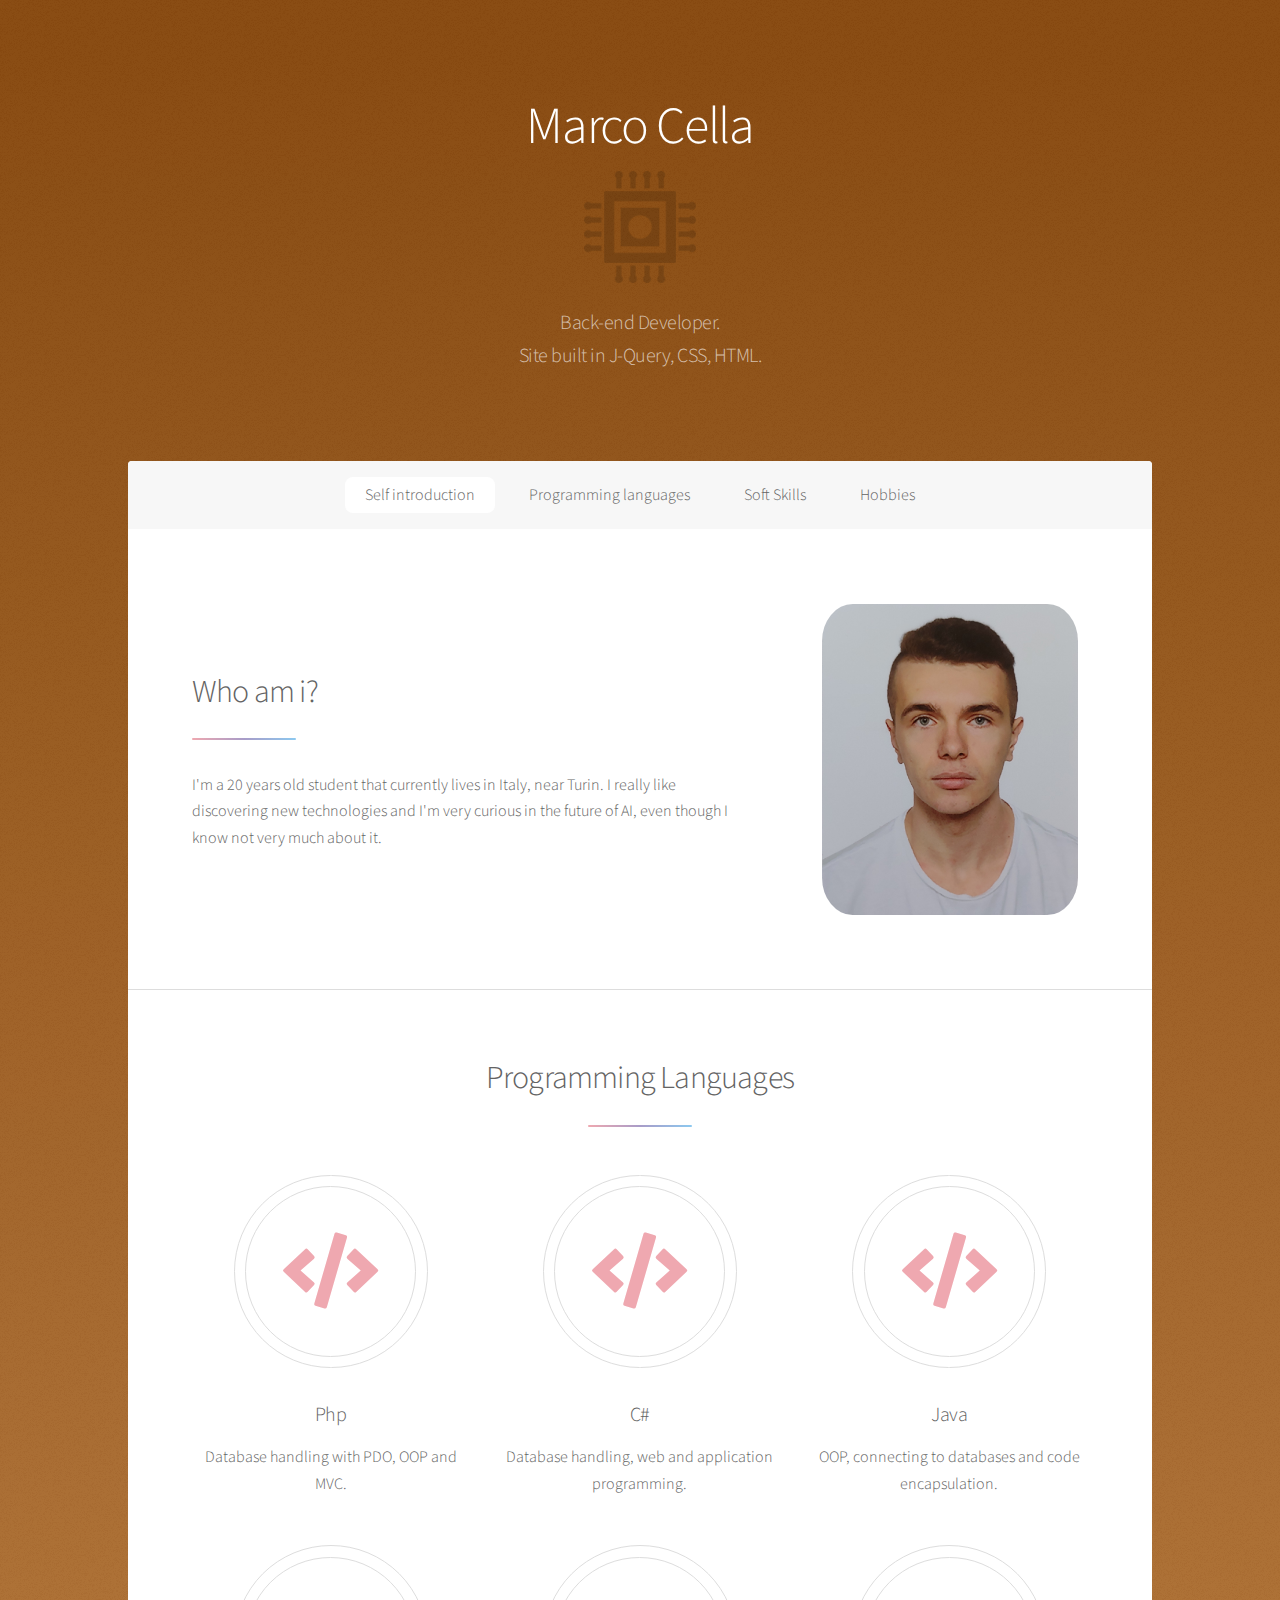
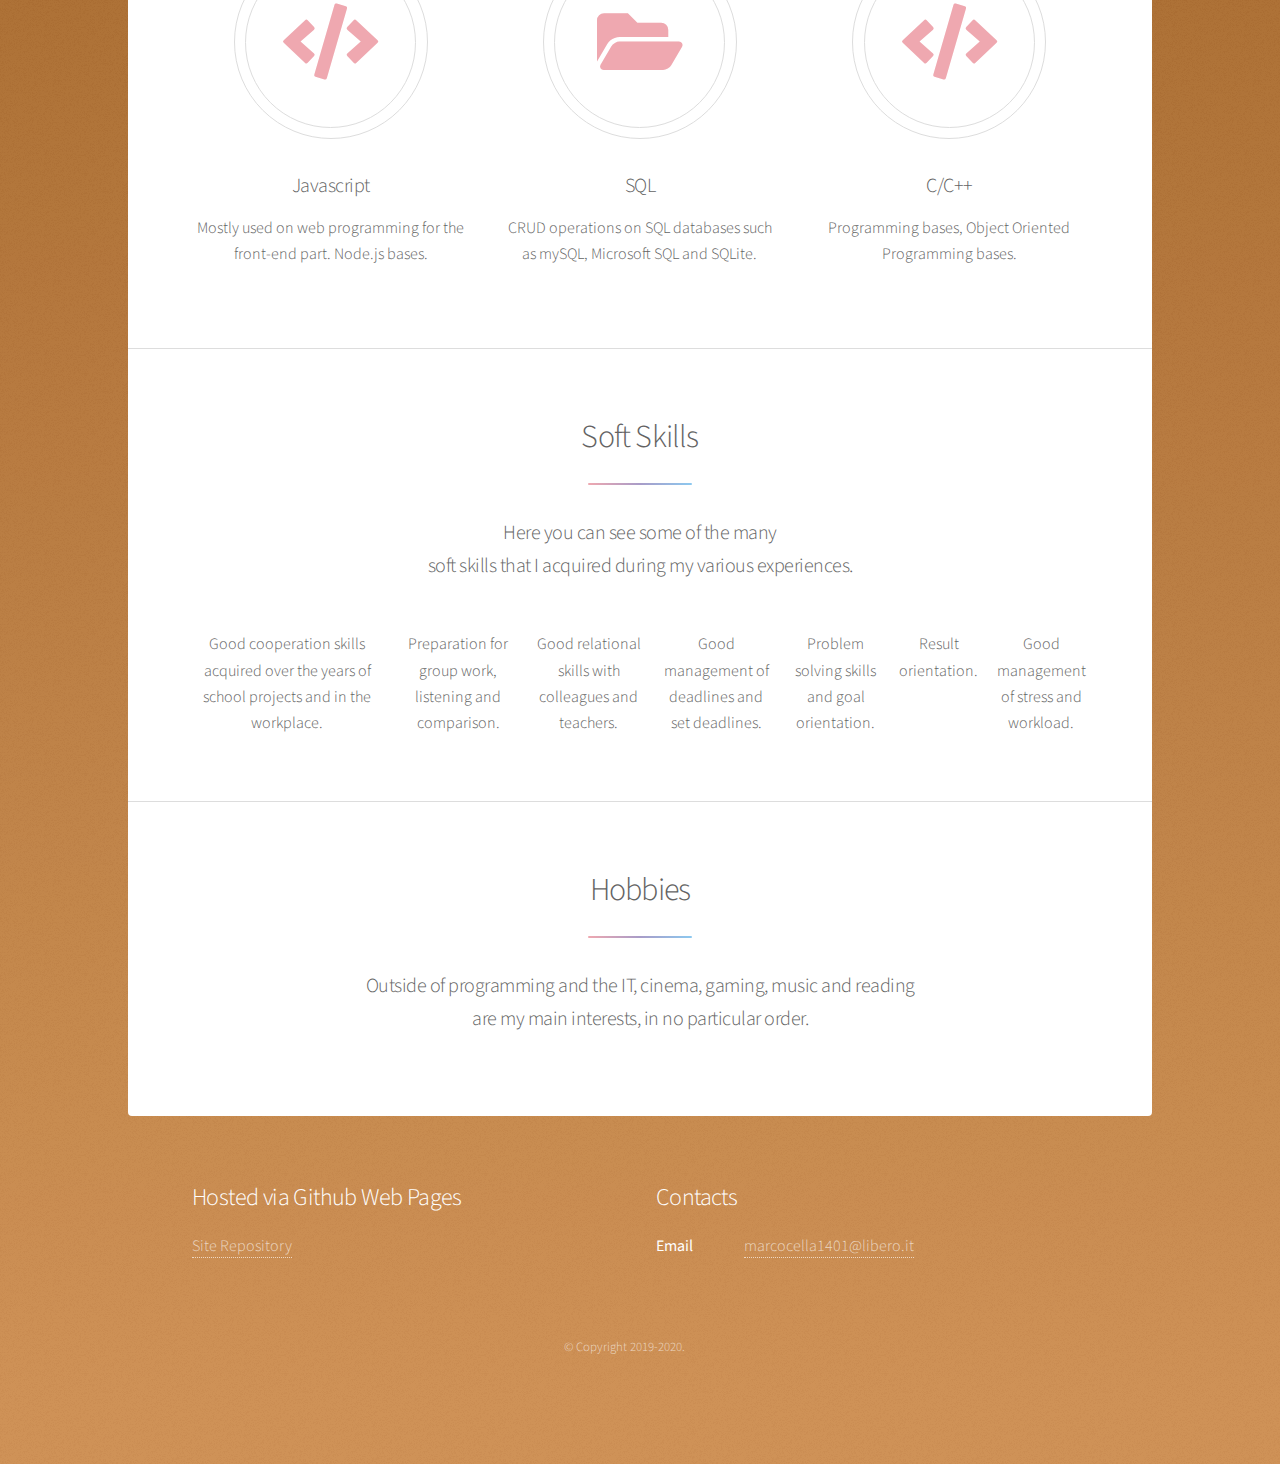
<file: en/index.html>
<!DOCTYPE HTML>
<html>
	<head>
		<title>Marco Cella Portfolio EN</title>
		<meta charset="utf-8" />
		<meta name="viewport" content="width=device-width, initial-scale=1, user-scalable=no" />
		<link rel="stylesheet" href="../assets/css/main.css" />
		<noscript><link rel="stylesheet" href="../assets/css/noscript.css" /></noscript>
	</head>
	<body class="is-preload">

		<!-- Wrapper -->
			<div id="wrapper">

				<!-- Header -->
					<header id="header" class="alt">
						<h1>Marco Cella</h1>
						<span class="logo"><img src="../images/logo.png" alt="" /></span>
						<p>Back-end Developer.<br/>
						Site built in J-Query, CSS, HTML.
						</p>
					</header>

				<!-- Nav -->
					<nav id="nav">
						<ul>
							<li><a href="#intro" class="active">Self introduction</a></li>
							<li><a href="#first">Programming languages</a></li>
							<li><a href="#second">Soft Skills</a></li>
							<li><a href="#cta">Hobbies</a></li>
						</ul>
					</nav>

				<!-- Main -->
					<div id="main">

						<!-- Introduction -->
							<section id="intro" class="main">
								<div class="spotlight">
									<div class="content">
										<header class="major">
											<h2>Who am i?</h2>
										</header>
										<p>I'm a 20 years old student that currently lives in Italy, near Turin. I really like discovering new technologies and 
											I'm very curious in the future of AI, even though I know not very much about it.
										</p>
										
									</div>
									<span class="image"><img src="../images/pic01.jpg" alt="" /></span>
								</div>
							</section>

						<!-- First Section -->
							<section id="first" class="main special">
								<header class="major">
									<h2>Programming Languages</h2>
								</header>
								<ul class="features">
									<li>
										<span class="icon solid major style1 fa-code"></span>
										<h3>Php</h3>
										<p>Database handling with PDO, OOP and MVC.</p>
									</li>
									<li>
										<span class="icon solid major style1 fa-code"></span>
										<h3>C#</h3>
										<p>Database handling, web and application programming.</p>
									</li>
									<li>
										<span class="icon solid major style1 fa-code"></span>
										<h3>Java</h3>
										<p>OOP, connecting to databases and code encapsulation.</p>
									</li>
									<li>
										<span class="icon solid major style1 fa-code"></span>
										<h3>Javascript</h3>
										<p>Mostly used on web programming for the front-end part. Node.js bases.</p>
									</li>
									<li>
										<span class="icon solid major style1 fa-folder-open"></span>
										<h3>SQL</h3>
										<p>CRUD operations on SQL databases such as mySQL, Microsoft SQL and SQLite.</p>
									</li>
									<li>
										<span class="icon solid major style1 fa-code"></span>
										<h3>C/C++</h3>
										<p>Programming bases, Object Oriented Programming bases.</p>
									</li>
								</ul>
							</section>

						<!-- Second Section -->
							<section id="second" class="main special">
								<header class="major">
									<h2>Soft Skills</h2>
									<p>Here you can see some of the many <br />
										soft skills that I acquired during my various experiences.</p>
								</header>
								<ul class="actions">
										<li>Good cooperation skills acquired over the years of school projects and in the workplace.</li>
										<li>Preparation for group work, listening and comparison.</li>
										<li>Good relational skills with colleagues and teachers.</li>
										<li>Good management of deadlines and set deadlines.</li>
										<li>Problem solving skills and goal orientation.</li>
										<li>Result orientation.</li>
										<li>Good management of stress and workload.</li>
								</ul>
							</section>

						<!-- Get Started -->
							<section id="cta" class="main special">
								<header class="major">
									<h2>Hobbies</h2>
									<p>Outside of programming and the IT, cinema, gaming, music and reading<br/>
									are my main interests, in no particular order.</p>
								</header>
							</section>

					</div>

				<!-- Footer -->
					<footer id="footer">
						<section>
							<h2>Hosted via Github Web Pages</h2>
							<p><a href="https://github.com/markvonturin777/markvonturin777.github.io.git">Site Repository</a></p>
						</section>
						<section>
							<h2>Contacts</h2>
							<dl class="alt">
								<dt>Email</dt>
								<dd><a href="#">marcocella1401@libero.it</a></dd>
							</dl>
						</section>
						<p class="copyright">&copy; Copyright 2019-2020.</p>
					</footer>

			</div>

		<!-- Scripts -->
			<script src="../assets/js/jquery.min.js"></script>
			<script src="../assets/js/jquery.scrollex.min.js"></script>
			<script src="../assets/js/jquery.scrolly.min.js"></script>
			<script src="../assets/js/browser.min.js"></script>
			<script src="../assets/js/breakpoints.min.js"></script>
			<script src="../assets/js/util.js"></script>
			<script src="../assets/js/main.js"></script>

	</body>
</html>
</file>
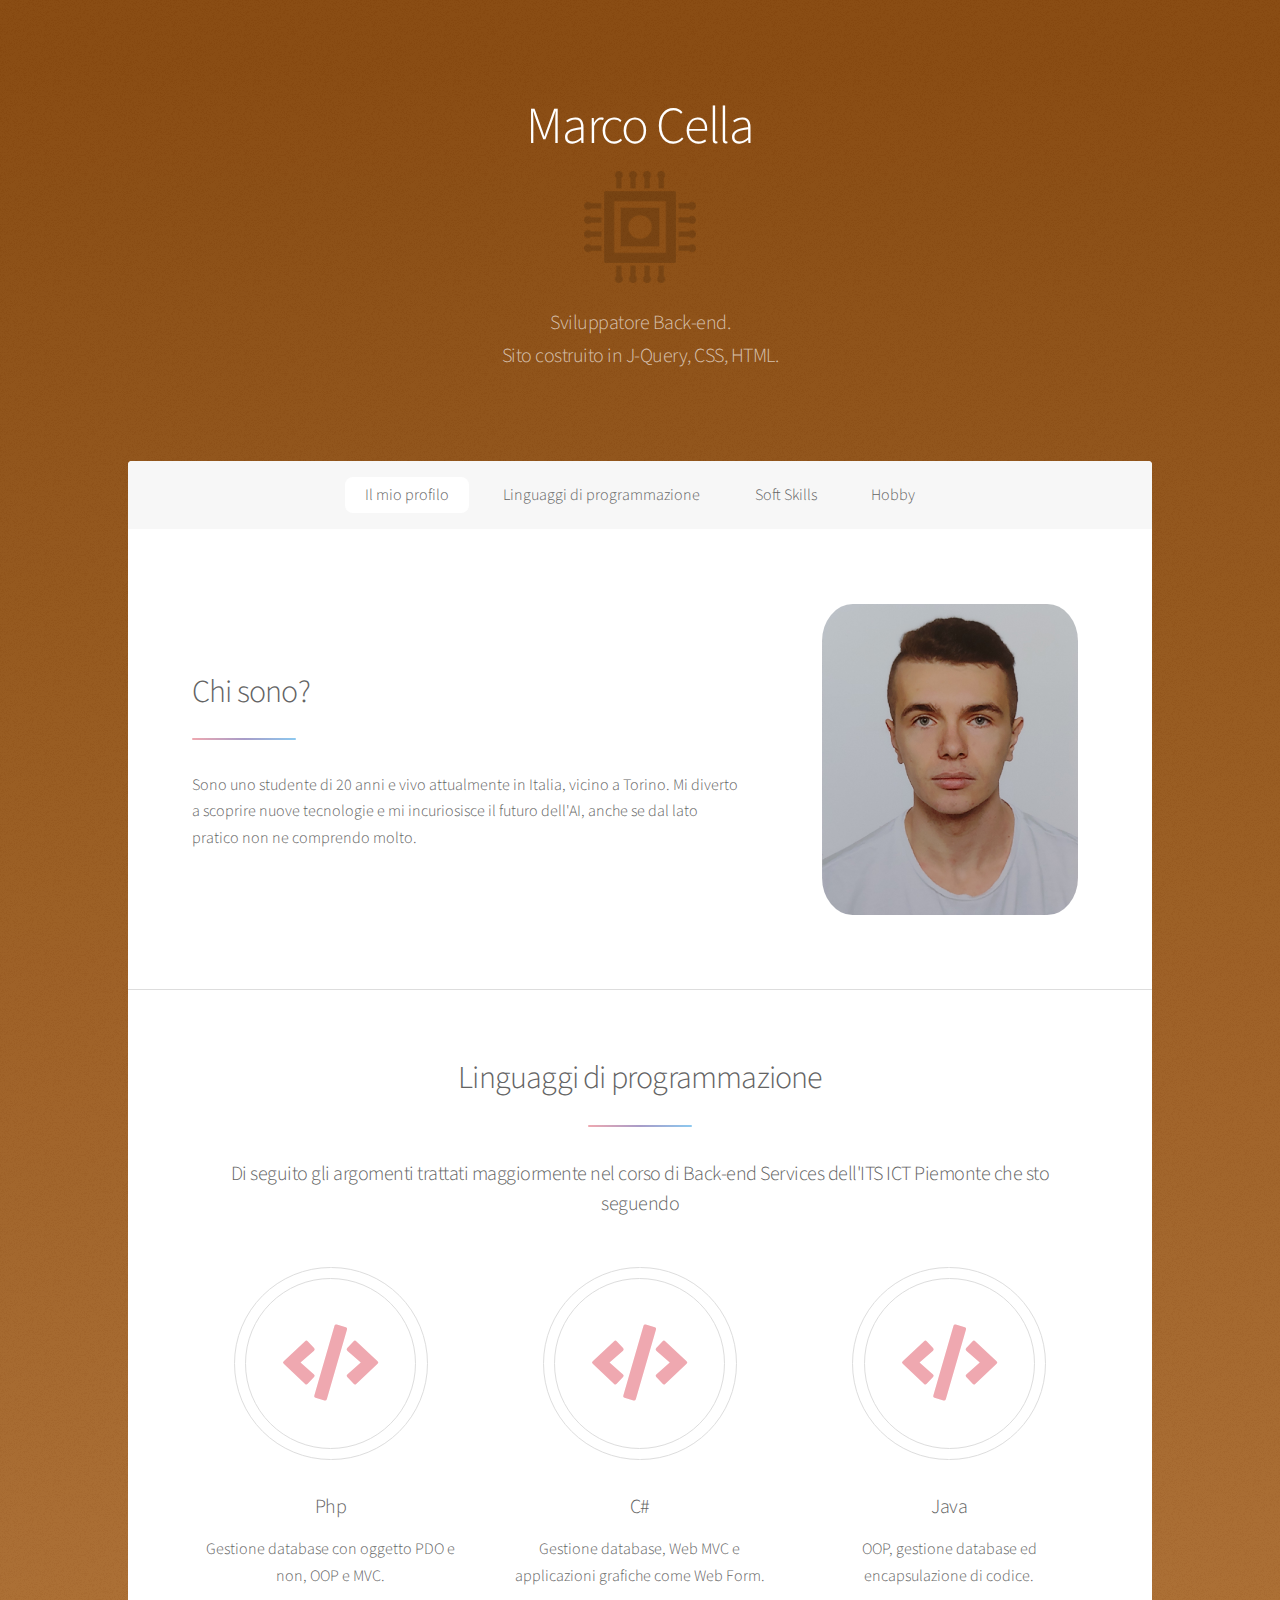
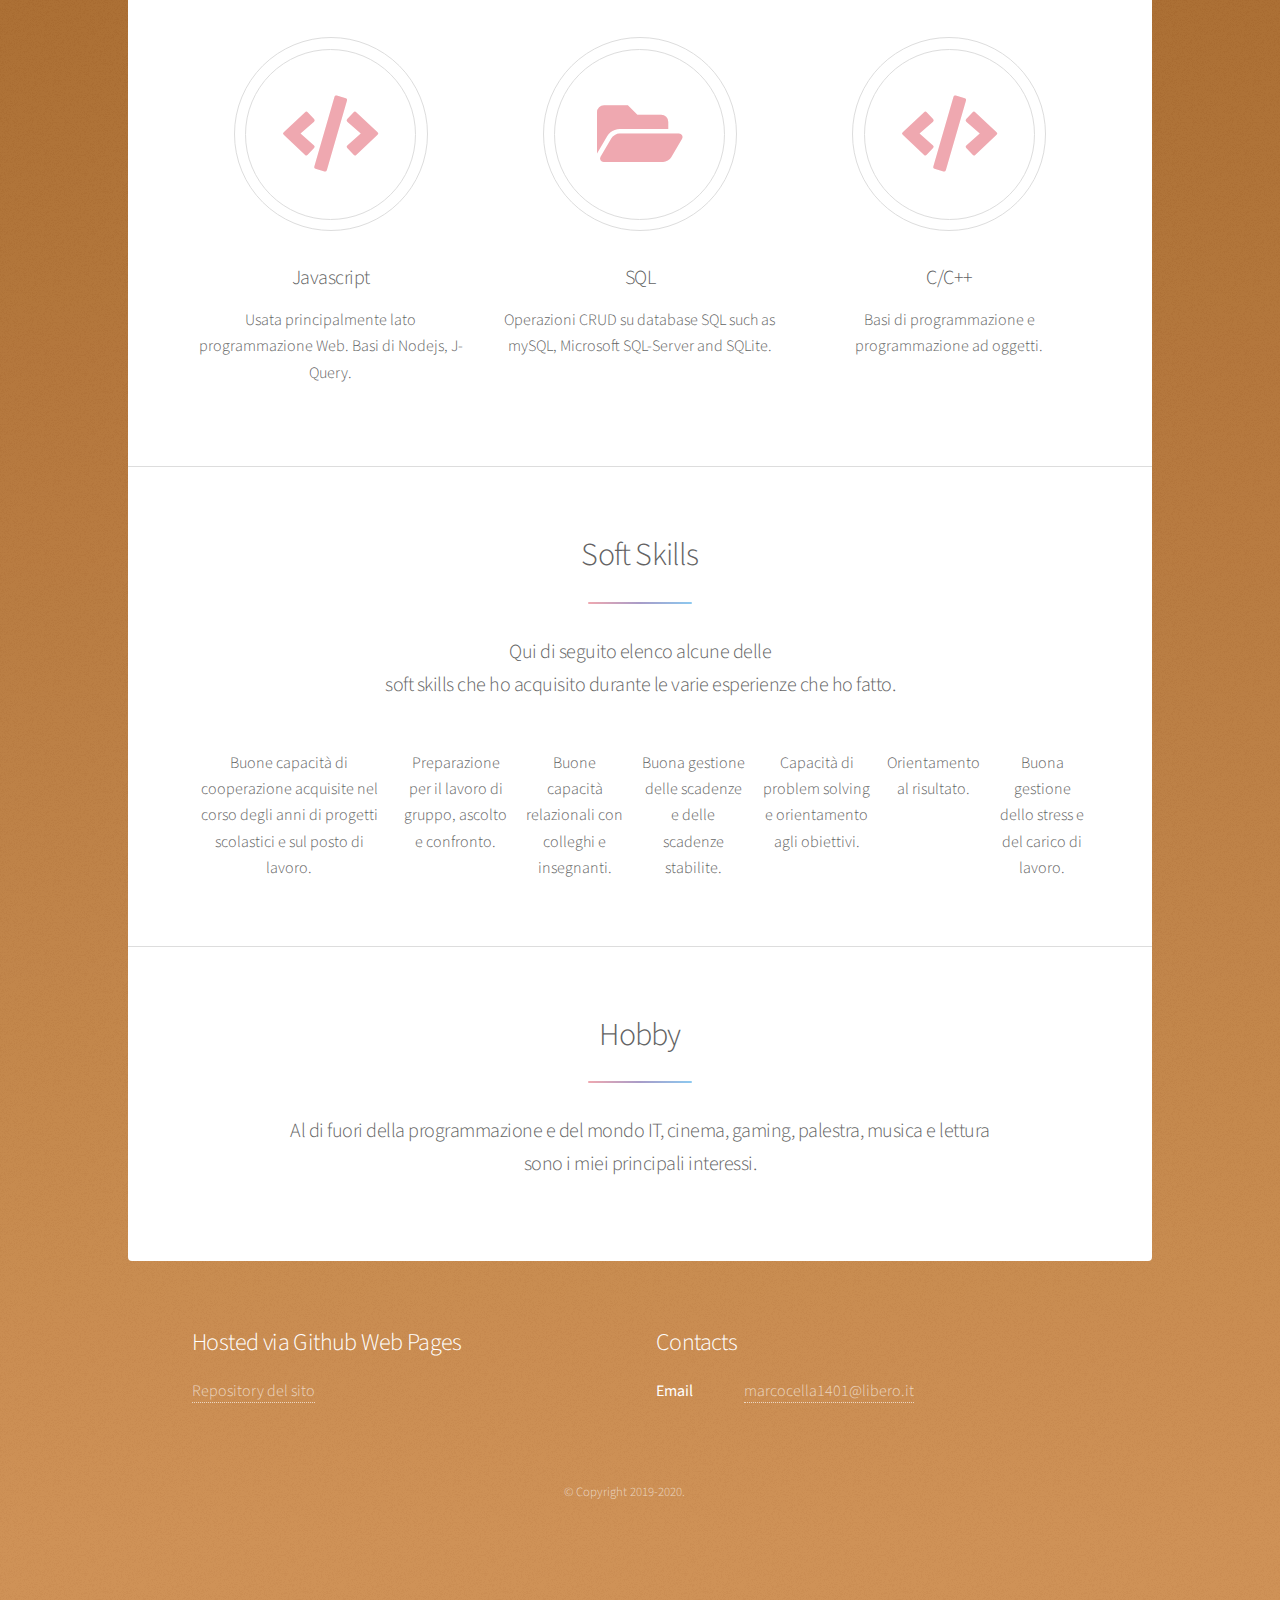
<file: it/index.html>
<!DOCTYPE HTML>
<html>
	<head>
		<title>Marco Cella Portfolio IT</title>
		<meta charset="utf-8" />
		<meta name="viewport" content="width=device-width, initial-scale=1, user-scalable=no" />
		<link rel="stylesheet" href="../assets/css/main.css" />
		<noscript><link rel="stylesheet" href="../assets/css/noscript.css" /></noscript>
	</head>
	<body class="is-preload">

		<!-- Wrapper -->
			<div id="wrapper">

				<!-- Header -->
					<header id="header" class="alt">
						<h1>Marco Cella</h1>
						<span class="logo"><img src="../images/logo.png" alt="" /></span>
						<p>Sviluppatore Back-end.<br/>
						Sito costruito in J-Query, CSS, HTML.
						</p>
					</header>

				<!-- Nav -->
					<nav id="nav">
						<ul>
							<li><a href="#intro" class="active">Il mio profilo</a></li>
							<li><a href="#first">Linguaggi di programmazione</a></li>
							<li><a href="#second">Soft Skills</a></li>
							<li><a href="#cta">Hobby</a></li>
						</ul>
					</nav>

				<!-- Main -->
					<div id="main">

						<!-- Introduction -->
							<section id="intro" class="main">
								<div class="spotlight">
									<div class="content">
										<header class="major">
											<h2>Chi sono?</h2>
										</header>
										<p>Sono uno studente di 20 anni e vivo attualmente in Italia, vicino a Torino. Mi diverto a scoprire nuove tecnologie e mi incuriosisce 
											il futuro dell'AI, anche se dal lato pratico non ne comprendo molto.
										</p>
										
									</div>
									<span class="image"><img src="../images/pic01.jpg" alt="" /></span>
								</div>
							</section>

						<!-- First Section -->
							<section id="first" class="main special">
								<header class="major">
									<h2>Linguaggi di programmazione</h2>
									<h3>Di seguito gli argomenti trattati maggiormente nel corso di Back-end Services dell'ITS ICT Piemonte che sto seguendo</h3>
								</header>
								<ul class="features">
									<li>
										<span class="icon solid major style1 fa-code"></span>
										<h3>Php</h3>
										<p>Gestione database con oggetto PDO e non, OOP e MVC.</p>
									</li>
									<li>
										<span class="icon solid major style1 fa-code"></span>
										<h3>C#</h3>
										<p>Gestione database, Web MVC e applicazioni grafiche come Web Form.</p>
									</li>
									<li>
										<span class="icon solid major style1 fa-code"></span>
										<h3>Java</h3>
										<p>OOP, gestione database ed encapsulazione di codice.</p>
									</li>
									<li>
										<span class="icon solid major style1 fa-code"></span>
										<h3>Javascript</h3>
										<p>Usata principalmente lato programmazione Web. Basi di Nodejs, J-Query.</p>
									</li>
									<li>
										<span class="icon solid major style1 fa-folder-open"></span>
										<h3>SQL</h3>
										<p>Operazioni CRUD su database SQL such as mySQL, Microsoft SQL-Server and SQLite.</p>
									</li>
									<li>
										<span class="icon solid major style1 fa-code"></span>
										<h3>C/C++</h3>
										<p>Basi di programmazione e programmazione ad oggetti.</p>
									</li>
								</ul>
							</section>

						<!-- Second Section -->
							<section id="second" class="main special">
								<header class="major">
									<h2>Soft Skills</h2>
									<p>Qui di seguito elenco alcune delle <br />
										soft skills che ho acquisito durante le varie esperienze che ho fatto.</p>
								</header>
								<ul class="actions">
										<li>Buone capacità di cooperazione acquisite nel corso degli anni di progetti scolastici e sul posto di lavoro.</li>
										<li>Preparazione per il lavoro di gruppo, ascolto e confronto.</li>
										<li>Buone capacità relazionali con colleghi e insegnanti.</li>
										<li>Buona gestione delle scadenze e delle scadenze stabilite.</li>
										<li>Capacità di problem solving e orientamento agli obiettivi.</li>
										<li>Orientamento al risultato.</li>
										<li>Buona gestione dello stress e del carico di lavoro.</li>
								</ul>
							</section>

						<!-- Get Started -->
							<section id="cta" class="main special">
								<header class="major">
									<h2>Hobby</h2>
									<p>Al di fuori della programmazione e del mondo IT, cinema, gaming, palestra, musica e lettura<br />
									sono i miei principali interessi.</p>
								</header>
							</section>

					</div>

				<!-- Footer -->
					<footer id="footer">
						<section>
							<h2>Hosted via Github Web Pages</h2>
							<p><a href="https://github.com/markvonturin777/markvonturin777.github.io.git">Repository del sito</a></p>
						</section>
						<section>
							<h2>Contacts</h2>
							<dl class="alt">
								<dt>Email</dt>
								<dd><a href="#">marcocella1401@libero.it</a></dd>
							</dl>
						</section>
						<p class="copyright">&copy; Copyright 2019-2020.</p>
					</footer>

			</div>

		<!-- Scripts -->
			<script src="../assets/js/jquery.min.js"></script>
			<script src="../assets/js/jquery.scrollex.min.js"></script>
			<script src="../assets/js/jquery.scrolly.min.js"></script>
			<script src="../assets/js/browser.min.js"></script>
			<script src="../assets/js/breakpoints.min.js"></script>
			<script src="../assets/js/util.js"></script>
			<script src="../assets/js/main.js"></script>

	</body>
</html>
</file>
<file: assets/css/noscript.css>
/*
	Stellar by HTML5 UP
	html5up.net | @ajlkn
	Free for personal and commercial use under the CCA 3.0 license (html5up.net/license)
*/

/* Header */

	body.is-preload #header.alt > * {
		opacity: 1;
	}

	body.is-preload #header.alt .logo {
		-moz-transform: none;
		-webkit-transform: none;
		-ms-transform: none;
		transform: none;
	}
</file>
<file: assets/css/main.css>
@import url(fontawesome-all.min.css);
@import 'https://fonts.googleapis.com/css?family=Source+Sans+Pro:300,400';

/*
	Stellar by HTML5 UP
	html5up.net | @ajlkn
	Free for personal and commercial use under the CCA 3.0 license (html5up.net/license)
*/

html, body, div, span, applet, object,
iframe, h1, h2, h3, h4, h5, h6, p, blockquote,
pre, a, abbr, acronym, address, big, cite,
code, del, dfn, em, img, ins, kbd, q, s, samp,
small, strike, strong, sub, sup, tt, var, b,
u, i, center, dl, dt, dd, ol, ul, li, fieldset,
form, label, legend, table, caption, tbody,
tfoot, thead, tr, th, td, article, aside,
canvas, details, embed, figure, figcaption,
footer, header, hgroup, menu, nav, output, ruby,
section, summary, time, mark, audio, video {
	margin: 0;
	padding: 0;
	border: 0;
	font-size: 100%;
	font: inherit;
	vertical-align: baseline;}

article, aside, details, figcaption, figure,
footer, header, hgroup, menu, nav, section {
	display: block;}

body {
	line-height: 1;
}

ol, ul {
	list-style: none;
}

blockquote, q {
	quotes: none;
}

	blockquote:before, blockquote:after, q:before, q:after {
		content: '';
		content: none;
	}

table {
	border-collapse: collapse;
	border-spacing: 0;
}

body {
	-webkit-text-size-adjust: none;
}

mark {
	background-color: transparent;
	color: inherit;
}

input::-moz-focus-inner {
	border: 0;
	padding: 0;
}

input, select, textarea {
	-moz-appearance: none;
	-webkit-appearance: none;
	-ms-appearance: none;
	appearance: none;
}

/* Basic */

	@-ms-viewport {
		width: device-width;
	}

	body {
		-ms-overflow-style: scrollbar;
	}

	@media screen and (max-width: 480px) {

		html, body {
			min-width: 320px;
		}

	}

	html {
		box-sizing: border-box;
	}

	*, *:before, *:after {
		box-sizing: inherit;
	}

	body {
		background-color: #89490C;
		background-image: url("images/overlay.png"), -moz-linear-gradient(0deg, #D19152 2%, #89490C 98%);
		background-image: url("images/overlay.png"), -webkit-linear-gradient(0deg, #D19152 2%, #89490C 98%);
		background-image: url("images/overlay.png"), -ms-linear-gradient(0deg, #D19152 2%, #89490C 98%);
		background-image: url("images/overlay.png"), linear-gradient(0deg, #D19152 2%, #89490C 98%);
	}

		body.is-preload *, body.is-preload *:before, body.is-preload *:after {
			-moz-animation: none !important;
			-webkit-animation: none !important;
			-ms-animation: none !important;
			animation: none !important;
			-moz-transition: none !important;
			-webkit-transition: none !important;
			-ms-transition: none !important;
			transition: none !important;
		}

/* Type */

	body {
		background-color: #89490C;
		color: rgba(255, 255, 255, 0.65);
	}

	body, input, select, textarea {
		font-family: "Source Sans Pro", Helvetica, sans-serif;
		font-size: 17pt;
		font-weight: 300;
		line-height: 1.65;
	}

		@media screen and (max-width: 1680px) {

			body, input, select, textarea {
				font-size: 14pt;
			}

		}

		@media screen and (max-width: 1280px) {

			body, input, select, textarea {
				font-size: 12pt;
			}

		}

		@media screen and (max-width: 360px) {

			body, input, select, textarea {
				font-size: 11pt;
			}

		}

	a {
		-moz-transition: color 0.2s ease, border-bottom 0.2s ease;
		-webkit-transition: color 0.2s ease, border-bottom 0.2s ease;
		-ms-transition: color 0.2s ease, border-bottom 0.2s ease;
		transition: color 0.2s ease, border-bottom 0.2s ease;
		text-decoration: none;
		border-bottom: dotted 1px;
		color: inherit;
	}

		a:hover {
			border-bottom-color: transparent;
		}

	strong, b {
		font-weight: 400;
	}

	em, i {
		font-style: italic;
	}

	p {
		margin: 0 0 2em 0;
	}

		p.content {
			-moz-columns: 20em 2;
			-webkit-columns: 20em 2;
			-ms-columns: 20em 2;
			columns: 20em 2;
			-moz-column-gap: 2em;
			-webkit-column-gap: 2em;
			-ms-column-gap: 2em;
			column-gap: 2em;
			text-align: justify;
		}

	h1, h2, h3, h4, h5, h6 {
		font-weight: 300;
		line-height: 1.5;
		margin: 0 0 0.7em 0;
		letter-spacing: -0.025em;
	}

		h1 a, h2 a, h3 a, h4 a, h5 a, h6 a {
			color: inherit;
			text-decoration: none;
		}

	h1 {
		font-size: 2.5em;
		line-height: 1.2;
	}

	h2 {
		font-size: 1.5em;
	}

	h3 {
		font-size: 1.25em;
	}

	h4 {
		font-size: 1.1em;
	}

	h5 {
		font-size: 0.9em;
	}

	h6 {
		font-size: 0.7em;
	}

	@media screen and (max-width: 736px) {

		h1 {
			font-size: 2em;
		}

	}

	sub {
		font-size: 0.8em;
		position: relative;
		top: 0.5em;
	}

	sup {
		font-size: 0.8em;
		position: relative;
		top: -0.5em;
	}

	blockquote {
		border-left: solid 4px;
		font-style: italic;
		margin: 0 0 2em 0;
		padding: 0.5em 0 0.5em 2em;
	}

	code {
		border-radius: 8px;
		border: solid 1px;
		font-family: "Courier New", monospace;
		font-size: 0.9em;
		margin: 0 0.25em;
		padding: 0.25em 0.65em;
	}

	pre {
		-webkit-overflow-scrolling: touch;
		font-family: "Courier New", monospace;
		font-size: 0.9em;
		margin: 0 0 2em 0;
	}

		pre code {
			display: block;
			line-height: 1.75;
			padding: 1em 1.5em;
			overflow-x: auto;
		}

	hr {
		border: 0;
		border-bottom: solid 1px;
		margin: 2em 0;
	}

		hr.major {
			margin: 3em 0;
		}

	.align-left {
		text-align: left;
	}

	.align-center {
		text-align: center;
	}

	.align-right {
		text-align: right;
	}

	input, select, textarea {
		color: #ffffff;
	}

	a:hover {
		color: #ffffff;
	}

	strong, b {
		color: #ffffff;
	}

	h1, h2, h3, h4, h5, h6 {
		color: #ffffff;
	}

	blockquote {
		border-left-color: rgba(255, 255, 255, 0.35);
	}

	code {
		background: rgba(255, 255, 255, 0.075);
		border-color: rgba(255, 255, 255, 0.35);
	}

	hr {
		border-bottom-color: rgba(255, 255, 255, 0.35);
	}

/* Row */

	.row {
		display: flex;
		flex-wrap: wrap;
		box-sizing: border-box;
		align-items: stretch;
	}

		.row > * {
			box-sizing: border-box;
		}

		.row.gtr-uniform > * > :last-child {
			margin-bottom: 0;
		}

		.row.aln-left {
			justify-content: flex-start;
		}

		.row.aln-center {
			justify-content: center;
		}

		.row.aln-right {
			justify-content: flex-end;
		}

		.row.aln-top {
			align-items: flex-start;
		}

		.row.aln-middle {
			align-items: center;
		}

		.row.aln-bottom {
			align-items: flex-end;
		}

		.row > .imp {
			order: -1;
		}

		.row > .col-1 {
			width: 8.33333%;
		}

		.row > .off-1 {
			margin-left: 8.33333%;
		}

		.row > .col-2 {
			width: 16.66667%;
		}

		.row > .off-2 {
			margin-left: 16.66667%;
		}

		.row > .col-3 {
			width: 25%;
		}

		.row > .off-3 {
			margin-left: 25%;
		}

		.row > .col-4 {
			width: 33.33333%;
		}

		.row > .off-4 {
			margin-left: 33.33333%;
		}

		.row > .col-5 {
			width: 41.66667%;
		}

		.row > .off-5 {
			margin-left: 41.66667%;
		}

		.row > .col-6 {
			width: 50%;
		}

		.row > .off-6 {
			margin-left: 50%;
		}

		.row > .col-7 {
			width: 58.33333%;
		}

		.row > .off-7 {
			margin-left: 58.33333%;
		}

		.row > .col-8 {
			width: 66.66667%;
		}

		.row > .off-8 {
			margin-left: 66.66667%;
		}

		.row > .col-9 {
			width: 75%;
		}

		.row > .off-9 {
			margin-left: 75%;
		}

		.row > .col-10 {
			width: 83.33333%;
		}

		.row > .off-10 {
			margin-left: 83.33333%;
		}

		.row > .col-11 {
			width: 91.66667%;
		}

		.row > .off-11 {
			margin-left: 91.66667%;
		}

		.row > .col-12 {
			width: 100%;
		}

		.row > .off-12 {
			margin-left: 100%;
		}

		.row.gtr-0 {
			margin-top: 0;
			margin-left: 0em;
		}

			.row.gtr-0 > * {
				padding: 0 0 0 0em;
			}

			.row.gtr-0.gtr-uniform {
				margin-top: 0em;
			}

				.row.gtr-0.gtr-uniform > * {
					padding-top: 0em;
				}

		.row.gtr-25 {
			margin-top: 0;
			margin-left: -0.375em;
		}

			.row.gtr-25 > * {
				padding: 0 0 0 0.375em;
			}

			.row.gtr-25.gtr-uniform {
				margin-top: -0.375em;
			}

				.row.gtr-25.gtr-uniform > * {
					padding-top: 0.375em;
				}

		.row.gtr-50 {
			margin-top: 0;
			margin-left: -0.75em;
		}

			.row.gtr-50 > * {
				padding: 0 0 0 0.75em;
			}

			.row.gtr-50.gtr-uniform {
				margin-top: -0.75em;
			}

				.row.gtr-50.gtr-uniform > * {
					padding-top: 0.75em;
				}

		.row {
			margin-top: 0;
			margin-left: -1.5em;
		}

			.row > * {
				padding: 0 0 0 1.5em;
			}

			.row.gtr-uniform {
				margin-top: -1.5em;
			}

				.row.gtr-uniform > * {
					padding-top: 1.5em;
				}

		.row.gtr-150 {
			margin-top: 0;
			margin-left: -2.25em;
		}

			.row.gtr-150 > * {
				padding: 0 0 0 2.25em;
			}

			.row.gtr-150.gtr-uniform {
				margin-top: -2.25em;
			}

				.row.gtr-150.gtr-uniform > * {
					padding-top: 2.25em;
				}

		.row.gtr-200 {
			margin-top: 0;
			margin-left: -3em;
		}

			.row.gtr-200 > * {
				padding: 0 0 0 3em;
			}

			.row.gtr-200.gtr-uniform {
				margin-top: -3em;
			}

				.row.gtr-200.gtr-uniform > * {
					padding-top: 3em;
				}

		@media screen and (max-width: 1680px) {

			.row {
				display: flex;
				flex-wrap: wrap;
				box-sizing: border-box;
				align-items: stretch;
			}

				.row > * {
					box-sizing: border-box;
				}

				.row.gtr-uniform > * > :last-child {
					margin-bottom: 0;
				}

				.row.aln-left {
					justify-content: flex-start;
				}

				.row.aln-center {
					justify-content: center;
				}

				.row.aln-right {
					justify-content: flex-end;
				}

				.row.aln-top {
					align-items: flex-start;
				}

				.row.aln-middle {
					align-items: center;
				}

				.row.aln-bottom {
					align-items: flex-end;
				}

				.row > .imp-xlarge {
					order: -1;
				}

				.row > .col-1-xlarge {
					width: 8.33333%;
				}

				.row > .off-1-xlarge {
					margin-left: 8.33333%;
				}

				.row > .col-2-xlarge {
					width: 16.66667%;
				}

				.row > .off-2-xlarge {
					margin-left: 16.66667%;
				}

				.row > .col-3-xlarge {
					width: 25%;
				}

				.row > .off-3-xlarge {
					margin-left: 25%;
				}

				.row > .col-4-xlarge {
					width: 33.33333%;
				}

				.row > .off-4-xlarge {
					margin-left: 33.33333%;
				}

				.row > .col-5-xlarge {
					width: 41.66667%;
				}

				.row > .off-5-xlarge {
					margin-left: 41.66667%;
				}

				.row > .col-6-xlarge {
					width: 50%;
				}

				.row > .off-6-xlarge {
					margin-left: 50%;
				}

				.row > .col-7-xlarge {
					width: 58.33333%;
				}

				.row > .off-7-xlarge {
					margin-left: 58.33333%;
				}

				.row > .col-8-xlarge {
					width: 66.66667%;
				}

				.row > .off-8-xlarge {
					margin-left: 66.66667%;
				}

				.row > .col-9-xlarge {
					width: 75%;
				}

				.row > .off-9-xlarge {
					margin-left: 75%;
				}

				.row > .col-10-xlarge {
					width: 83.33333%;
				}

				.row > .off-10-xlarge {
					margin-left: 83.33333%;
				}

				.row > .col-11-xlarge {
					width: 91.66667%;
				}

				.row > .off-11-xlarge {
					margin-left: 91.66667%;
				}

				.row > .col-12-xlarge {
					width: 100%;
				}

				.row > .off-12-xlarge {
					margin-left: 100%;
				}

				.row.gtr-0 {
					margin-top: 0;
					margin-left: 0em;
				}

					.row.gtr-0 > * {
						padding: 0 0 0 0em;
					}

					.row.gtr-0.gtr-uniform {
						margin-top: 0em;
					}

						.row.gtr-0.gtr-uniform > * {
							padding-top: 0em;
						}

				.row.gtr-25 {
					margin-top: 0;
					margin-left: -0.375em;
				}

					.row.gtr-25 > * {
						padding: 0 0 0 0.375em;
					}

					.row.gtr-25.gtr-uniform {
						margin-top: -0.375em;
					}

						.row.gtr-25.gtr-uniform > * {
							padding-top: 0.375em;
						}

				.row.gtr-50 {
					margin-top: 0;
					margin-left: -0.75em;
				}

					.row.gtr-50 > * {
						padding: 0 0 0 0.75em;
					}

					.row.gtr-50.gtr-uniform {
						margin-top: -0.75em;
					}

						.row.gtr-50.gtr-uniform > * {
							padding-top: 0.75em;
						}

				.row {
					margin-top: 0;
					margin-left: -1.5em;
				}

					.row > * {
						padding: 0 0 0 1.5em;
					}

					.row.gtr-uniform {
						margin-top: -1.5em;
					}

						.row.gtr-uniform > * {
							padding-top: 1.5em;
						}

				.row.gtr-150 {
					margin-top: 0;
					margin-left: -2.25em;
				}

					.row.gtr-150 > * {
						padding: 0 0 0 2.25em;
					}

					.row.gtr-150.gtr-uniform {
						margin-top: -2.25em;
					}

						.row.gtr-150.gtr-uniform > * {
							padding-top: 2.25em;
						}

				.row.gtr-200 {
					margin-top: 0;
					margin-left: -3em;
				}

					.row.gtr-200 > * {
						padding: 0 0 0 3em;
					}

					.row.gtr-200.gtr-uniform {
						margin-top: -3em;
					}

						.row.gtr-200.gtr-uniform > * {
							padding-top: 3em;
						}

		}

		@media screen and (max-width: 1280px) {

			.row {
				display: flex;
				flex-wrap: wrap;
				box-sizing: border-box;
				align-items: stretch;
			}

				.row > * {
					box-sizing: border-box;
				}

				.row.gtr-uniform > * > :last-child {
					margin-bottom: 0;
				}

				.row.aln-left {
					justify-content: flex-start;
				}

				.row.aln-center {
					justify-content: center;
				}

				.row.aln-right {
					justify-content: flex-end;
				}

				.row.aln-top {
					align-items: flex-start;
				}

				.row.aln-middle {
					align-items: center;
				}

				.row.aln-bottom {
					align-items: flex-end;
				}

				.row > .imp-large {
					order: -1;
				}

				.row > .col-1-large {
					width: 8.33333%;
				}

				.row > .off-1-large {
					margin-left: 8.33333%;
				}

				.row > .col-2-large {
					width: 16.66667%;
				}

				.row > .off-2-large {
					margin-left: 16.66667%;
				}

				.row > .col-3-large {
					width: 25%;
				}

				.row > .off-3-large {
					margin-left: 25%;
				}

				.row > .col-4-large {
					width: 33.33333%;
				}

				.row > .off-4-large {
					margin-left: 33.33333%;
				}

				.row > .col-5-large {
					width: 41.66667%;
				}

				.row > .off-5-large {
					margin-left: 41.66667%;
				}

				.row > .col-6-large {
					width: 50%;
				}

				.row > .off-6-large {
					margin-left: 50%;
				}

				.row > .col-7-large {
					width: 58.33333%;
				}

				.row > .off-7-large {
					margin-left: 58.33333%;
				}

				.row > .col-8-large {
					width: 66.66667%;
				}

				.row > .off-8-large {
					margin-left: 66.66667%;
				}

				.row > .col-9-large {
					width: 75%;
				}

				.row > .off-9-large {
					margin-left: 75%;
				}

				.row > .col-10-large {
					width: 83.33333%;
				}

				.row > .off-10-large {
					margin-left: 83.33333%;
				}

				.row > .col-11-large {
					width: 91.66667%;
				}

				.row > .off-11-large {
					margin-left: 91.66667%;
				}

				.row > .col-12-large {
					width: 100%;
				}

				.row > .off-12-large {
					margin-left: 100%;
				}

				.row.gtr-0 {
					margin-top: 0;
					margin-left: 0em;
				}

					.row.gtr-0 > * {
						padding: 0 0 0 0em;
					}

					.row.gtr-0.gtr-uniform {
						margin-top: 0em;
					}

						.row.gtr-0.gtr-uniform > * {
							padding-top: 0em;
						}

				.row.gtr-25 {
					margin-top: 0;
					margin-left: -0.375em;
				}

					.row.gtr-25 > * {
						padding: 0 0 0 0.375em;
					}

					.row.gtr-25.gtr-uniform {
						margin-top: -0.375em;
					}

						.row.gtr-25.gtr-uniform > * {
							padding-top: 0.375em;
						}

				.row.gtr-50 {
					margin-top: 0;
					margin-left: -0.75em;
				}

					.row.gtr-50 > * {
						padding: 0 0 0 0.75em;
					}

					.row.gtr-50.gtr-uniform {
						margin-top: -0.75em;
					}

						.row.gtr-50.gtr-uniform > * {
							padding-top: 0.75em;
						}

				.row {
					margin-top: 0;
					margin-left: -1.5em;
				}

					.row > * {
						padding: 0 0 0 1.5em;
					}

					.row.gtr-uniform {
						margin-top: -1.5em;
					}

						.row.gtr-uniform > * {
							padding-top: 1.5em;
						}

				.row.gtr-150 {
					margin-top: 0;
					margin-left: -2.25em;
				}

					.row.gtr-150 > * {
						padding: 0 0 0 2.25em;
					}

					.row.gtr-150.gtr-uniform {
						margin-top: -2.25em;
					}

						.row.gtr-150.gtr-uniform > * {
							padding-top: 2.25em;
						}

				.row.gtr-200 {
					margin-top: 0;
					margin-left: -3em;
				}

					.row.gtr-200 > * {
						padding: 0 0 0 3em;
					}

					.row.gtr-200.gtr-uniform {
						margin-top: -3em;
					}

						.row.gtr-200.gtr-uniform > * {
							padding-top: 3em;
						}

		}

		@media screen and (max-width: 980px) {

			.row {
				display: flex;
				flex-wrap: wrap;
				box-sizing: border-box;
				align-items: stretch;
			}

				.row > * {
					box-sizing: border-box;
				}

				.row.gtr-uniform > * > :last-child {
					margin-bottom: 0;
				}

				.row.aln-left {
					justify-content: flex-start;
				}

				.row.aln-center {
					justify-content: center;
				}

				.row.aln-right {
					justify-content: flex-end;
				}

				.row.aln-top {
					align-items: flex-start;
				}

				.row.aln-middle {
					align-items: center;
				}

				.row.aln-bottom {
					align-items: flex-end;
				}

				.row > .imp-medium {
					order: -1;
				}

				.row > .col-1-medium {
					width: 8.33333%;
				}

				.row > .off-1-medium {
					margin-left: 8.33333%;
				}

				.row > .col-2-medium {
					width: 16.66667%;
				}

				.row > .off-2-medium {
					margin-left: 16.66667%;
				}

				.row > .col-3-medium {
					width: 25%;
				}

				.row > .off-3-medium {
					margin-left: 25%;
				}

				.row > .col-4-medium {
					width: 33.33333%;
				}

				.row > .off-4-medium {
					margin-left: 33.33333%;
				}

				.row > .col-5-medium {
					width: 41.66667%;
				}

				.row > .off-5-medium {
					margin-left: 41.66667%;
				}

				.row > .col-6-medium {
					width: 50%;
				}

				.row > .off-6-medium {
					margin-left: 50%;
				}

				.row > .col-7-medium {
					width: 58.33333%;
				}

				.row > .off-7-medium {
					margin-left: 58.33333%;
				}

				.row > .col-8-medium {
					width: 66.66667%;
				}

				.row > .off-8-medium {
					margin-left: 66.66667%;
				}

				.row > .col-9-medium {
					width: 75%;
				}

				.row > .off-9-medium {
					margin-left: 75%;
				}

				.row > .col-10-medium {
					width: 83.33333%;
				}

				.row > .off-10-medium {
					margin-left: 83.33333%;
				}

				.row > .col-11-medium {
					width: 91.66667%;
				}

				.row > .off-11-medium {
					margin-left: 91.66667%;
				}

				.row > .col-12-medium {
					width: 100%;
				}

				.row > .off-12-medium {
					margin-left: 100%;
				}

				.row.gtr-0 {
					margin-top: 0;
					margin-left: 0em;
				}

					.row.gtr-0 > * {
						padding: 0 0 0 0em;
					}

					.row.gtr-0.gtr-uniform {
						margin-top: 0em;
					}

						.row.gtr-0.gtr-uniform > * {
							padding-top: 0em;
						}

				.row.gtr-25 {
					margin-top: 0;
					margin-left: -0.375em;
				}

					.row.gtr-25 > * {
						padding: 0 0 0 0.375em;
					}

					.row.gtr-25.gtr-uniform {
						margin-top: -0.375em;
					}

						.row.gtr-25.gtr-uniform > * {
							padding-top: 0.375em;
						}

				.row.gtr-50 {
					margin-top: 0;
					margin-left: -0.75em;
				}

					.row.gtr-50 > * {
						padding: 0 0 0 0.75em;
					}

					.row.gtr-50.gtr-uniform {
						margin-top: -0.75em;
					}

						.row.gtr-50.gtr-uniform > * {
							padding-top: 0.75em;
						}

				.row {
					margin-top: 0;
					margin-left: -1.5em;
				}

					.row > * {
						padding: 0 0 0 1.5em;
					}

					.row.gtr-uniform {
						margin-top: -1.5em;
					}

						.row.gtr-uniform > * {
							padding-top: 1.5em;
						}

				.row.gtr-150 {
					margin-top: 0;
					margin-left: -2.25em;
				}

					.row.gtr-150 > * {
						padding: 0 0 0 2.25em;
					}

					.row.gtr-150.gtr-uniform {
						margin-top: -2.25em;
					}

						.row.gtr-150.gtr-uniform > * {
							padding-top: 2.25em;
						}

				.row.gtr-200 {
					margin-top: 0;
					margin-left: -3em;
				}

					.row.gtr-200 > * {
						padding: 0 0 0 3em;
					}

					.row.gtr-200.gtr-uniform {
						margin-top: -3em;
					}

						.row.gtr-200.gtr-uniform > * {
							padding-top: 3em;
						}

		}

		@media screen and (max-width: 736px) {

			.row {
				display: flex;
				flex-wrap: wrap;
				box-sizing: border-box;
				align-items: stretch;
			}

				.row > * {
					box-sizing: border-box;
				}

				.row.gtr-uniform > * > :last-child {
					margin-bottom: 0;
				}

				.row.aln-left {
					justify-content: flex-start;
				}

				.row.aln-center {
					justify-content: center;
				}

				.row.aln-right {
					justify-content: flex-end;
				}

				.row.aln-top {
					align-items: flex-start;
				}

				.row.aln-middle {
					align-items: center;
				}

				.row.aln-bottom {
					align-items: flex-end;
				}

				.row > .imp-small {
					order: -1;
				}

				.row > .col-1-small {
					width: 8.33333%;
				}

				.row > .off-1-small {
					margin-left: 8.33333%;
				}

				.row > .col-2-small {
					width: 16.66667%;
				}

				.row > .off-2-small {
					margin-left: 16.66667%;
				}

				.row > .col-3-small {
					width: 25%;
				}

				.row > .off-3-small {
					margin-left: 25%;
				}

				.row > .col-4-small {
					width: 33.33333%;
				}

				.row > .off-4-small {
					margin-left: 33.33333%;
				}

				.row > .col-5-small {
					width: 41.66667%;
				}

				.row > .off-5-small {
					margin-left: 41.66667%;
				}

				.row > .col-6-small {
					width: 50%;
				}

				.row > .off-6-small {
					margin-left: 50%;
				}

				.row > .col-7-small {
					width: 58.33333%;
				}

				.row > .off-7-small {
					margin-left: 58.33333%;
				}

				.row > .col-8-small {
					width: 66.66667%;
				}

				.row > .off-8-small {
					margin-left: 66.66667%;
				}

				.row > .col-9-small {
					width: 75%;
				}

				.row > .off-9-small {
					margin-left: 75%;
				}

				.row > .col-10-small {
					width: 83.33333%;
				}

				.row > .off-10-small {
					margin-left: 83.33333%;
				}

				.row > .col-11-small {
					width: 91.66667%;
				}

				.row > .off-11-small {
					margin-left: 91.66667%;
				}

				.row > .col-12-small {
					width: 100%;
				}

				.row > .off-12-small {
					margin-left: 100%;
				}

				.row.gtr-0 {
					margin-top: 0;
					margin-left: 0em;
				}

					.row.gtr-0 > * {
						padding: 0 0 0 0em;
					}

					.row.gtr-0.gtr-uniform {
						margin-top: 0em;
					}

						.row.gtr-0.gtr-uniform > * {
							padding-top: 0em;
						}

				.row.gtr-25 {
					margin-top: 0;
					margin-left: -0.25em;
				}

					.row.gtr-25 > * {
						padding: 0 0 0 0.25em;
					}

					.row.gtr-25.gtr-uniform {
						margin-top: -0.25em;
					}

						.row.gtr-25.gtr-uniform > * {
							padding-top: 0.25em;
						}

				.row.gtr-50 {
					margin-top: 0;
					margin-left: -0.5em;
				}

					.row.gtr-50 > * {
						padding: 0 0 0 0.5em;
					}

					.row.gtr-50.gtr-uniform {
						margin-top: -0.5em;
					}

						.row.gtr-50.gtr-uniform > * {
							padding-top: 0.5em;
						}

				.row {
					margin-top: 0;
					margin-left: -1em;
				}

					.row > * {
						padding: 0 0 0 1em;
					}

					.row.gtr-uniform {
						margin-top: -1em;
					}

						.row.gtr-uniform > * {
							padding-top: 1em;
						}

				.row.gtr-150 {
					margin-top: 0;
					margin-left: -1.5em;
				}

					.row.gtr-150 > * {
						padding: 0 0 0 1.5em;
					}

					.row.gtr-150.gtr-uniform {
						margin-top: -1.5em;
					}

						.row.gtr-150.gtr-uniform > * {
							padding-top: 1.5em;
						}

				.row.gtr-200 {
					margin-top: 0;
					margin-left: -2em;
				}

					.row.gtr-200 > * {
						padding: 0 0 0 2em;
					}

					.row.gtr-200.gtr-uniform {
						margin-top: -2em;
					}

						.row.gtr-200.gtr-uniform > * {
							padding-top: 2em;
						}

		}

		@media screen and (max-width: 480px) {

			.row {
				display: flex;
				flex-wrap: wrap;
				box-sizing: border-box;
				align-items: stretch;
			}

				.row > * {
					box-sizing: border-box;
				}

				.row.gtr-uniform > * > :last-child {
					margin-bottom: 0;
				}

				.row.aln-left {
					justify-content: flex-start;
				}

				.row.aln-center {
					justify-content: center;
				}

				.row.aln-right {
					justify-content: flex-end;
				}

				.row.aln-top {
					align-items: flex-start;
				}

				.row.aln-middle {
					align-items: center;
				}

				.row.aln-bottom {
					align-items: flex-end;
				}

				.row > .imp-xsmall {
					order: -1;
				}

				.row > .col-1-xsmall {
					width: 8.33333%;
				}

				.row > .off-1-xsmall {
					margin-left: 8.33333%;
				}

				.row > .col-2-xsmall {
					width: 16.66667%;
				}

				.row > .off-2-xsmall {
					margin-left: 16.66667%;
				}

				.row > .col-3-xsmall {
					width: 25%;
				}

				.row > .off-3-xsmall {
					margin-left: 25%;
				}

				.row > .col-4-xsmall {
					width: 33.33333%;
				}

				.row > .off-4-xsmall {
					margin-left: 33.33333%;
				}

				.row > .col-5-xsmall {
					width: 41.66667%;
				}

				.row > .off-5-xsmall {
					margin-left: 41.66667%;
				}

				.row > .col-6-xsmall {
					width: 50%;
				}

				.row > .off-6-xsmall {
					margin-left: 50%;
				}

				.row > .col-7-xsmall {
					width: 58.33333%;
				}

				.row > .off-7-xsmall {
					margin-left: 58.33333%;
				}

				.row > .col-8-xsmall {
					width: 66.66667%;
				}

				.row > .off-8-xsmall {
					margin-left: 66.66667%;
				}

				.row > .col-9-xsmall {
					width: 75%;
				}

				.row > .off-9-xsmall {
					margin-left: 75%;
				}

				.row > .col-10-xsmall {
					width: 83.33333%;
				}

				.row > .off-10-xsmall {
					margin-left: 83.33333%;
				}

				.row > .col-11-xsmall {
					width: 91.66667%;
				}

				.row > .off-11-xsmall {
					margin-left: 91.66667%;
				}

				.row > .col-12-xsmall {
					width: 100%;
				}

				.row > .off-12-xsmall {
					margin-left: 100%;
				}

				.row.gtr-0 {
					margin-top: 0;
					margin-left: 0em;
				}

					.row.gtr-0 > * {
						padding: 0 0 0 0em;
					}

					.row.gtr-0.gtr-uniform {
						margin-top: 0em;
					}

						.row.gtr-0.gtr-uniform > * {
							padding-top: 0em;
						}

				.row.gtr-25 {
					margin-top: 0;
					margin-left: -0.3125em;
				}

					.row.gtr-25 > * {
						padding: 0 0 0 0.3125em;
					}

					.row.gtr-25.gtr-uniform {
						margin-top: -0.3125em;
					}

						.row.gtr-25.gtr-uniform > * {
							padding-top: 0.3125em;
						}

				.row.gtr-50 {
					margin-top: 0;
					margin-left: -0.625em;
				}

					.row.gtr-50 > * {
						padding: 0 0 0 0.625em;
					}

					.row.gtr-50.gtr-uniform {
						margin-top: -0.625em;
					}

						.row.gtr-50.gtr-uniform > * {
							padding-top: 0.625em;
						}

				.row {
					margin-top: 0;
					margin-left: -1.25em;
				}

					.row > * {
						padding: 0 0 0 1.25em;
					}

					.row.gtr-uniform {
						margin-top: -1.25em;
					}

						.row.gtr-uniform > * {
							padding-top: 1.25em;
						}

				.row.gtr-150 {
					margin-top: 0;
					margin-left: -1.875em;
				}

					.row.gtr-150 > * {
						padding: 0 0 0 1.875em;
					}

					.row.gtr-150.gtr-uniform {
						margin-top: -1.875em;
					}

						.row.gtr-150.gtr-uniform > * {
							padding-top: 1.875em;
						}

				.row.gtr-200 {
					margin-top: 0;
					margin-left: -2.5em;
				}

					.row.gtr-200 > * {
						padding: 0 0 0 2.5em;
					}

					.row.gtr-200.gtr-uniform {
						margin-top: -2.5em;
					}

						.row.gtr-200.gtr-uniform > * {
							padding-top: 2.5em;
						}

		}

/* Box */

	.box {
		border-radius: 8px;
		border: solid;
		margin-bottom: 2em;
		padding: 1.5em;
	}

		.box > :last-child,
		.box > :last-child > :last-child,
		.box > :last-child > :last-child > :last-child {
			margin-bottom: 0;
		}

		.box.alt {
			border: 0;
			border-radius: 0;
			padding: 0;
		}

	.box {
		border-color: rgba(255, 255, 255, 0.35);
	}

/* Button */

	input[type="submit"],
	input[type="reset"],
	input[type="button"],
	button,
	.button {
		-moz-appearance: none;
		-webkit-appearance: none;
		-ms-appearance: none;
		appearance: none;
		-moz-transition: background-color 0.2s ease-in-out, color 0.2s ease-in-out;
		-webkit-transition: background-color 0.2s ease-in-out, color 0.2s ease-in-out;
		-ms-transition: background-color 0.2s ease-in-out, color 0.2s ease-in-out;
		transition: background-color 0.2s ease-in-out, color 0.2s ease-in-out;
		border-radius: 8px;
		border: 0;
		cursor: pointer;
		display: inline-block;
		font-weight: 300;
		height: 2.75em;
		line-height: 2.75em;
		min-width: 9.25em;
		padding: 0 1.5em;
		text-align: center;
		text-decoration: none;
		white-space: nowrap;
	}

		input[type="submit"].icon,
		input[type="reset"].icon,
		input[type="button"].icon,
		button.icon,
		.button.icon {
			padding-left: 1.35em;
		}

			input[type="submit"].icon:before,
			input[type="reset"].icon:before,
			input[type="button"].icon:before,
			button.icon:before,
			.button.icon:before {
				margin-right: 0.5em;
			}

		input[type="submit"].fit,
		input[type="reset"].fit,
		input[type="button"].fit,
		button.fit,
		.button.fit {
			width: 100%;
		}

		input[type="submit"].small,
		input[type="reset"].small,
		input[type="button"].small,
		button.small,
		.button.small {
			font-size: 0.8em;
		}

		input[type="submit"].large,
		input[type="reset"].large,
		input[type="button"].large,
		button.large,
		.button.large {
			font-size: 1.35em;
		}

		input[type="submit"].disabled, input[type="submit"]:disabled,
		input[type="reset"].disabled,
		input[type="reset"]:disabled,
		input[type="button"].disabled,
		input[type="button"]:disabled,
		button.disabled,
		button:disabled,
		.button.disabled,
		.button:disabled {
			pointer-events: none;
			opacity: 0.25;
		}

		@media screen and (max-width: 736px) {

			input[type="submit"],
			input[type="reset"],
			input[type="button"],
			button,
			.button {
				min-width: 0;
			}

		}

	input[type="submit"],
	input[type="reset"],
	input[type="button"],
	button,
	.button {
		background-color: transparent;
		box-shadow: inset 0 0 0 1px rgba(255, 255, 255, 0.35);
		color: #ffffff !important;
	}

		input[type="submit"]:hover,
		input[type="reset"]:hover,
		input[type="button"]:hover,
		button:hover,
		.button:hover {
			background-color: rgba(255, 255, 255, 0.075);
		}

		input[type="submit"]:active,
		input[type="reset"]:active,
		input[type="button"]:active,
		button:active,
		.button:active {
			background-color: rgba(255, 255, 255, 0.2);
		}

		input[type="submit"].icon:before,
		input[type="reset"].icon:before,
		input[type="button"].icon:before,
		button.icon:before,
		.button.icon:before {
			color: rgba(255, 255, 255, 0.5);
		}

		input[type="submit"].primary,
		input[type="reset"].primary,
		input[type="button"].primary,
		button.primary,
		.button.primary {
			background-color: #8cc9f0;
			color: #ffffff !important;
			box-shadow: none;
		}

			input[type="submit"].primary:hover,
			input[type="reset"].primary:hover,
			input[type="button"].primary:hover,
			button.primary:hover,
			.button.primary:hover {
				background-color: #9acff2;
			}

			input[type="submit"].primary:active,
			input[type="reset"].primary:active,
			input[type="button"].primary:active,
			button.primary:active,
			.button.primary:active {
				background-color: #7ec3ee;
			}

			input[type="submit"].primary.icon:before,
			input[type="reset"].primary.icon:before,
			input[type="button"].primary.icon:before,
			button.primary.icon:before,
			.button.primary.icon:before {
				color: #ffffff !important;
			}

/* Form */

	form {
		margin: 0 0 2em 0;
	}

	label {
		display: block;
		font-size: 0.9em;
		font-weight: 400;
		margin: 0 0 1em 0;
	}

	input[type="text"],
	input[type="password"],
	input[type="email"],
	select,
	textarea {
		-moz-appearance: none;
		-webkit-appearance: none;
		-ms-appearance: none;
		appearance: none;
		border-radius: 8px;
		border: solid 1px;
		color: inherit;
		display: block;
		outline: 0;
		padding: 0 1em;
		text-decoration: none;
		width: 100%;
	}

		input[type="text"]:invalid,
		input[type="password"]:invalid,
		input[type="email"]:invalid,
		select:invalid,
		textarea:invalid {
			box-shadow: none;
		}

	select {
		background-size: 1.25rem;
		background-repeat: no-repeat;
		background-position: calc(100% - 1rem) center;
		height: 2.75em;
		padding-right: 2.75em;
		text-overflow: ellipsis;
	}

		select:focus::-ms-value {
			background-color: transparent;
		}

		select::-ms-expand {
			display: none;
		}

	input[type="text"],
	input[type="password"],
	input[type="email"],
	select {
		height: 2.75em;
	}

	textarea {
		padding: 0.75em 1em;
	}

	input[type="checkbox"],
	input[type="radio"] {
		-moz-appearance: none;
		-webkit-appearance: none;
		-ms-appearance: none;
		appearance: none;
		display: block;
		float: left;
		margin-right: -2em;
		opacity: 0;
		width: 1em;
		z-index: -1;
	}

		input[type="checkbox"] + label,
		input[type="radio"] + label {
			text-decoration: none;
			cursor: pointer;
			display: inline-block;
			font-size: 1em;
			font-weight: 300;
			padding-left: 2.4em;
			padding-right: 0.75em;
			position: relative;
		}

			input[type="checkbox"] + label:before,
			input[type="radio"] + label:before {
				-moz-osx-font-smoothing: grayscale;
				-webkit-font-smoothing: antialiased;
				display: inline-block;
				font-style: normal;
				font-variant: normal;
				text-rendering: auto;
				line-height: 1;
				text-transform: none !important;
				font-family: 'Font Awesome 5 Free';
				font-weight: 900;
			}

			input[type="checkbox"] + label:before,
			input[type="radio"] + label:before {
				border-radius: 8px;
				border: solid 1px;
				content: '';
				display: inline-block;
				font-size: 0.8em;
				height: 2.0625em;
				left: 0;
				line-height: 2.0625em;
				position: absolute;
				text-align: center;
				top: 0;
				width: 2.0625em;
			}

		input[type="checkbox"]:checked + label:before,
		input[type="radio"]:checked + label:before {
			content: '\f00c';
		}

	input[type="checkbox"] + label:before {
		border-radius: 8px;
	}

	input[type="radio"] + label:before {
		border-radius: 100%;
	}

	::-webkit-input-placeholder {
		opacity: 1.0;
	}

	:-moz-placeholder {
		opacity: 1.0;
	}

	::-moz-placeholder {
		opacity: 1.0;
	}

	:-ms-input-placeholder {
		opacity: 1.0;
	}

	label {
		color: #ffffff;
	}

	input[type="text"],
	input[type="password"],
	input[type="email"],
	select,
	textarea {
		background-color: rgba(255, 255, 255, 0.075);
		border-color: rgba(255, 255, 255, 0.35);
	}

		input[type="text"]:focus,
		input[type="password"]:focus,
		input[type="email"]:focus,
		select:focus,
		textarea:focus {
			border-color: #8cc9f0;
			box-shadow: 0 0 0 1px #8cc9f0;
		}

	select {
		background-image: url("data:image/svg+xml;charset=utf8,%3Csvg xmlns='http://www.w3.org/2000/svg' width='40' height='40' preserveAspectRatio='none' viewBox='0 0 40 40'%3E%3Cpath d='M9.4,12.3l10.4,10.4l10.4-10.4c0.2-0.2,0.5-0.4,0.9-0.4c0.3,0,0.6,0.1,0.9,0.4l3.3,3.3c0.2,0.2,0.4,0.5,0.4,0.9 c0,0.4-0.1,0.6-0.4,0.9L20.7,31.9c-0.2,0.2-0.5,0.4-0.9,0.4c-0.3,0-0.6-0.1-0.9-0.4L4.3,17.3c-0.2-0.2-0.4-0.5-0.4-0.9 c0-0.4,0.1-0.6,0.4-0.9l3.3-3.3c0.2-0.2,0.5-0.4,0.9-0.4S9.1,12.1,9.4,12.3z' fill='rgba(255, 255, 255, 0.35)' /%3E%3C/svg%3E");
	}

		select option {
			color: #ffffff;
			background: #935d8c;
		}

	input[type="checkbox"] + label,
	input[type="radio"] + label {
		color: rgba(255, 255, 255, 0.65);
	}

		input[type="checkbox"] + label:before,
		input[type="radio"] + label:before {
			background: rgba(255, 255, 255, 0.075);
			border-color: rgba(255, 255, 255, 0.35);
		}

	input[type="checkbox"]:checked + label:before,
	input[type="radio"]:checked + label:before {
		background-color: #ffffff;
		border-color: #ffffff;
		color: #935d8c;
	}

	input[type="checkbox"]:focus + label:before,
	input[type="radio"]:focus + label:before {
		border-color: #8cc9f0;
		box-shadow: 0 0 0 1px #8cc9f0;
	}

	::-webkit-input-placeholder {
		color: rgba(255, 255, 255, 0.5) !important;
	}

	:-moz-placeholder {
		color: rgba(255, 255, 255, 0.5) !important;
	}

	::-moz-placeholder {
		color: rgba(255, 255, 255, 0.5) !important;
	}

	:-ms-input-placeholder {
		color: rgba(255, 255, 255, 0.5) !important;
	}

	.formerize-placeholder {
		color: rgba(255, 255, 255, 0.5) !important;
	}

/* Icon */

	.icon {
		text-decoration: none;
		-moz-transition: background-color 0.2s ease-in-out, color 0.2s ease-in-out;
		-webkit-transition: background-color 0.2s ease-in-out, color 0.2s ease-in-out;
		-ms-transition: background-color 0.2s ease-in-out, color 0.2s ease-in-out;
		transition: background-color 0.2s ease-in-out, color 0.2s ease-in-out;
		border-bottom: none;
		position: relative;
	}

		.icon:before {
			-moz-osx-font-smoothing: grayscale;
			-webkit-font-smoothing: antialiased;
			display: inline-block;
			font-style: normal;
			font-variant: normal;
			text-rendering: auto;
			line-height: 1;
			text-transform: none !important;
			font-family: 'Font Awesome 5 Free';
			font-weight: 400;
		}

		.icon > .label {
			display: none;
		}

		.icon:before {
			line-height: solid;
		}

		.icon.solid:before {
			font-weight: 900;
		}

		.icon.brands:before {
			font-family: 'Font Awesome 5 Brands';
		}

		.icon.major {
			border: solid 1px;
			display: inline-block;
			border-radius: 100%;
			padding: 0.65em;
			margin: 0 0 2em 0;
			cursor: default;
		}

			.icon.major:before {
				display: inline-block;
				font-size: 6.25rem;
				width: 2.25em;
				height: 2.25em;
				line-height: 2.2em;
				border-radius: 100%;
				border: solid 1px;
				text-align: center;
			}

		.icon.alt {
			display: inline-block;
			border: solid 1px;
			border-radius: 100%;
		}

			.icon.alt:before {
				display: block;
				font-size: 1.25em;
				width: 2em;
				height: 2em;
				text-align: center;
				line-height: 2em;
			}

		.icon.style1 {
			color: #efa8b0;
		}

		.icon.style2 {
			color: #c79cc8;
		}

		.icon.style3 {
			color: #a89cc8;
		}

		.icon.style4 {
			color: #9bb2e1;
		}

		.icon.style5 {
			color: #8cc9f0;
		}

		@media screen and (max-width: 1680px) {

			.icon.major:before {
				font-size: 5.5rem;
			}

		}

		@media screen and (max-width: 1280px) {

			.icon.major:before {
				font-size: 4.75rem;
			}

		}

		@media screen and (max-width: 736px) {

			.icon.major {
				margin: 0 0 1.5em 0;
				padding: 0.35em;
			}

				.icon.major:before {
					font-size: 3.5rem;
				}

		}

	.icon.major {
		border-color: rgba(255, 255, 255, 0.35);
	}

		.icon.major:before {
			border-color: rgba(255, 255, 255, 0.35);
		}

	.icon.alt {
		border-color: rgba(255, 255, 255, 0.35);
		color: #ffffff;
	}

		.icon.alt:hover {
			background-color: rgba(255, 255, 255, 0.075);
		}

		.icon.alt:active {
			background-color: rgba(255, 255, 255, 0.2);
		}

/* Image */

	.image {
		border-radius: 8px;
		border: 0;
		display: inline-block;
		position: relative;
	}

		.image img {
			border-radius: 8px;
			display: block;
		}

		.image.left, .image.right {
			max-width: 40%;
		}

			.image.left img, .image.right img {
				width: 100%;
			}

		.image.left {
			float: left;
			margin: 0 1.5em 1em 0;
			top: 0.25em;
		}

		.image.right {
			float: right;
			margin: 0 0 1em 1.5em;
			top: 0.25em;
		}

		.image.fit {
			display: block;
			margin: 0 0 2em 0;
			width: 100%;
		}

			.image.fit img {
				width: 100%;
			}

		.image.main {
			display: block;
			margin: 0 0 3em 0;
			width: 100%;
		}

			.image.main img {
				width: 100%;
			}

/* List */

	ol {
		list-style: decimal;
		margin: 0 0 2em 0;
		padding-left: 1.25em;
	}

		ol li {
			padding-left: 0.25em;
		}

	ul {
		list-style: disc;
		margin: 0 0 2em 0;
		padding-left: 1em;
	}

		ul li {
			padding-left: 0.5em;
		}

		ul.alt {
			list-style: none;
			padding-left: 0;
		}

			ul.alt li {
				border-top: solid 1px;
				padding: 0.5em 0;
			}

				ul.alt li:first-child {
					border-top: 0;
					padding-top: 0;
				}

	dl {
		margin: 0 0 2em 0;
	}

		dl dt {
			display: block;
			font-weight: 400;
			margin: 0 0 1em 0;
		}

		dl dd {
			margin-left: 2em;
		}

		dl.alt dt {
			display: block;
			width: 3em;
			margin: 0;
			clear: left;
			float: left;
		}

		dl.alt dd {
			margin: 0 0 0.85em 5.5em;
		}

		dl.alt:after {
			content: '';
			display: block;
			clear: both;
		}

	ul.alt li {
		border-top-color: rgba(255, 255, 255, 0.35);
	}

	dl dt {
		color: #ffffff;
	}

/* Actions */

	ul.actions {
		display: -moz-flex;
		display: -webkit-flex;
		display: -ms-flex;
		display: flex;
		cursor: default;
		list-style: none;
		margin-left: -1em;
		padding-left: 0;
	}

		ul.actions li {
			padding: 0 0 0 1em;
			vertical-align: middle;
		}

		ul.actions.special {
			-moz-justify-content: center;
			-webkit-justify-content: center;
			-ms-justify-content: center;
			justify-content: center;
			width: 100%;
			margin-left: 0;
		}

			ul.actions.special li:first-child {
				padding-left: 0;
			}

		ul.actions.stacked {
			-moz-flex-direction: column;
			-webkit-flex-direction: column;
			-ms-flex-direction: column;
			flex-direction: column;
			margin-left: 0;
		}

			ul.actions.stacked li {
				padding: 1.3em 0 0 0;
			}

				ul.actions.stacked li:first-child {
					padding-top: 0;
				}

		ul.actions.fit {
			width: calc(100% + 1em);
		}

			ul.actions.fit li {
				-moz-flex-grow: 1;
				-webkit-flex-grow: 1;
				-ms-flex-grow: 1;
				flex-grow: 1;
				-moz-flex-shrink: 1;
				-webkit-flex-shrink: 1;
				-ms-flex-shrink: 1;
				flex-shrink: 1;
				width: 100%;
			}

				ul.actions.fit li > * {
					width: 100%;
				}

			ul.actions.fit.stacked {
				width: 100%;
			}

		@media screen and (max-width: 480px) {

			ul.actions:not(.fixed) {
				-moz-flex-direction: column;
				-webkit-flex-direction: column;
				-ms-flex-direction: column;
				flex-direction: column;
				margin-left: 0;
				width: 100% !important;
			}

				ul.actions:not(.fixed) li {
					-moz-flex-grow: 1;
					-webkit-flex-grow: 1;
					-ms-flex-grow: 1;
					flex-grow: 1;
					-moz-flex-shrink: 1;
					-webkit-flex-shrink: 1;
					-ms-flex-shrink: 1;
					flex-shrink: 1;
					padding: 1em 0 0 0;
					text-align: center;
					width: 100%;
				}

					ul.actions:not(.fixed) li > * {
						width: 100%;
					}

					ul.actions:not(.fixed) li:first-child {
						padding-top: 0;
					}

					ul.actions:not(.fixed) li input[type="submit"],
					ul.actions:not(.fixed) li input[type="reset"],
					ul.actions:not(.fixed) li input[type="button"],
					ul.actions:not(.fixed) li button,
					ul.actions:not(.fixed) li .button {
						width: 100%;
					}

						ul.actions:not(.fixed) li input[type="submit"].icon:before,
						ul.actions:not(.fixed) li input[type="reset"].icon:before,
						ul.actions:not(.fixed) li input[type="button"].icon:before,
						ul.actions:not(.fixed) li button.icon:before,
						ul.actions:not(.fixed) li .button.icon:before {
							margin-left: -0.5rem;
						}

		}

/* Icons */

	ul.icons {
		cursor: default;
		list-style: none;
		padding-left: 0;
	}

		ul.icons li {
			display: inline-block;
			padding: 0 0.65em 0 0;
		}

			ul.icons li:last-child {
				padding-right: 0 !important;
			}

/* Section/Article */

	section.special, article.special {
		text-align: center;
	}

	header.major {
		margin-bottom: 3em;
	}

		header.major h2 {
			font-size: 2em;
		}

			header.major h2:after {
				display: block;
				content: '';
				width: 3.25em;
				height: 2px;
				margin: 0.7em 0 1em 0;
				border-radius: 2px;
			}

				section.special header.major h2:after, article.special header.major h2:after {
					margin-left: auto;
					margin-right: auto;
				}

		header.major p {
			font-size: 1.25em;
			letter-spacing: -0.025em;
		}

		header.major.special {
			text-align: center;
		}

			header.major.special h2:after {
				margin-left: auto;
				margin-right: auto;
			}

	footer.major {
		margin-top: 3em;
	}

	@media screen and (max-width: 736px) {

		header.major {
			margin-bottom: 0;
		}

			header.major h2 {
				font-size: 1.5em;
			}

			header.major p {
				font-size: 1em;
				letter-spacing: 0;
			}

				header.major p br {
					display: none;
				}

		footer.major {
			margin-top: 0;
		}

	}

	header.major h2:after {
		background-color: rgba(255, 255, 255, 0.35);
	}

/* Table */

	.table-wrapper {
		-webkit-overflow-scrolling: touch;
		overflow-x: auto;
	}

	table {
		margin: 0 0 2em 0;
		width: 100%;
	}

		table tbody tr {
			border: solid 1px;
			border-left: 0;
			border-right: 0;
		}

		table td {
			padding: 0.75em 0.75em;
		}

		table th {
			font-size: 0.9em;
			font-weight: 400;
			padding: 0 0.75em 0.75em 0.75em;
			text-align: left;
		}

		table thead {
			border-bottom: solid 2px;
		}

		table tfoot {
			border-top: solid 2px;
		}

		table.alt {
			border-collapse: separate;
		}

			table.alt tbody tr td {
				border: solid 1px;
				border-left-width: 0;
				border-top-width: 0;
			}

				table.alt tbody tr td:first-child {
					border-left-width: 1px;
				}

			table.alt tbody tr:first-child td {
				border-top-width: 1px;
			}

			table.alt thead {
				border-bottom: 0;
			}

			table.alt tfoot {
				border-top: 0;
			}

	table tbody tr {
		border-color: rgba(255, 255, 255, 0.35);
	}

		table tbody tr:nth-child(2n + 1) {
			background-color: rgba(255, 255, 255, 0.075);
		}

	table th {
		color: #ffffff;
	}

	table thead {
		border-bottom-color: rgba(255, 255, 255, 0.35);
	}

	table tfoot {
		border-top-color: rgba(255, 255, 255, 0.35);
	}

	table.alt tbody tr td {
		border-color: rgba(255, 255, 255, 0.35);
	}

/* Features */

	.features {
		display: -moz-flex;
		display: -webkit-flex;
		display: -ms-flex;
		display: flex;
		-moz-flex-wrap: wrap;
		-webkit-flex-wrap: wrap;
		-ms-flex-wrap: wrap;
		flex-wrap: wrap;
		-moz-justify-content: center;
		-webkit-justify-content: center;
		-ms-justify-content: center;
		justify-content: center;
		width: calc(100% + 2em);
		margin: 0 0 3em -2em;
		padding: 0;
		list-style: none;
	}

		.features li {
			width: calc(33.33333% - 2em);
			margin-left: 2em;
			margin-top: 3em;
			padding: 0;
		}

			.features li:nth-child(1), .features li:nth-child(2), .features li:nth-child(3) {
				margin-top: 0;
			}

			.features li > :last-child {
				margin-bottom: 0;
			}

		@media screen and (max-width: 980px) {

			.features li {
				width: calc(50% - 2em);
			}

				.features li:nth-child(3) {
					margin-top: 3em;
				}

		}

		@media screen and (max-width: 736px) {

			.features {
				width: 100%;
				margin: 0 0 2em 0;
			}

				.features li {
					width: 100%;
					margin-left: 0;
					margin-top: 2em;
				}

					.features li:nth-child(2), .features li:nth-child(3) {
						margin-top: 2em;
					}

		}

/* Statistics */

	.statistics {
		display: -moz-flex;
		display: -webkit-flex;
		display: -ms-flex;
		display: flex;
		width: 100%;
		margin: 0 0 3em 0;
		padding: 0;
		list-style: none;
		cursor: default;
	}

		.statistics li {
			-moz-flex: 1;
			-webkit-flex: 1;
			-ms-flex: 1;
			flex: 1;
			padding: 1.5em;
			color: #ffffff;
			text-align: center;
		}

			.statistics li.style1 {
				background-color: #efa8b0;
			}

			.statistics li.style2 {
				background-color: #c79cc8;
			}

			.statistics li.style3 {
				background-color: #a89cc8;
			}

			.statistics li.style4 {
				background-color: #9bb2e1;
			}

			.statistics li.style5 {
				background-color: #8cc9f0;
			}

			.statistics li strong, .statistics li b {
				display: block;
				font-size: 2em;
				line-height: 1.1;
				color: inherit !important;
				font-weight: 300;
				letter-spacing: -0.025em;
			}

			.statistics li:first-child {
				border-top-left-radius: 8px;
				border-bottom-left-radius: 8px;
			}

			.statistics li:last-child {
				border-top-right-radius: 8px;
				border-bottom-right-radius: 8px;
			}

			.statistics li .icon {
				display: inline-block;
			}

				.statistics li .icon:before {
					font-size: 2.75rem;
					line-height: 1.3;
				}

		@media screen and (max-width: 980px) {

			.statistics li strong, .statistics li b {
				font-size: 1.5em;
			}

		}

		@media screen and (max-width: 736px) {

			.statistics {
				display: block;
				width: 20em;
				max-width: 100%;
				margin: 0 auto 2em auto;
			}

				.statistics li:first-child {
					border-bottom-left-radius: 0;
					border-top-right-radius: 8px;
				}

				.statistics li:last-child {
					border-top-right-radius: 0;
					border-bottom-left-radius: 8px;
				}

				.statistics li .icon:before {
					font-size: 3.75rem;
				}

				.statistics li strong, .statistics li b {
					font-size: 2.5em;
				}

		}

/* Spotlight */

	.spotlight {
		display: -moz-flex;
		display: -webkit-flex;
		display: -ms-flex;
		display: flex;
		-moz-align-items: center;
		-webkit-align-items: center;
		-ms-align-items: center;
		align-items: center;
		margin: 0 0 2em 0;
	}

		.spotlight .content {
			-moz-flex: 1;
			-webkit-flex: 1;
			-ms-flex: 1;
			flex: 1;
		}

			.spotlight .content > :last-child {
				margin-bottom: 0;
			}

			.spotlight .content header.major {
				margin: 0 0 2em 0;
			}

		.spotlight .image {
			display: inline-block;
			margin-left: 4em;
			padding: 0.65em;
			border-radius: 100%;
			border: 0px;
		}

			.spotlight .image img {
				display: block;
				border-radius: 12%;
				width: 16em;
			}

		@media screen and (max-width: 980px) {

			.spotlight {
				-moz-flex-direction: column-reverse;
				-webkit-flex-direction: column-reverse;
				-ms-flex-direction: column-reverse;
				flex-direction: column-reverse;
				text-align: center;
			}

				.spotlight .content {
					-moz-flex: 0 1 auto;
					-webkit-flex: 0 1 auto;
					-ms-flex: 0 1 auto;
					flex: 0 1 auto;
					width: 100%;
				}

					.spotlight .content header.major h2:after {
						margin-left: auto;
						margin-right: auto;
					}

					.spotlight .content .actions {
						-moz-justify-content: center;
						-webkit-justify-content: center;
						-ms-justify-content: center;
						justify-content: center;
						width: calc(100% + 1em);
					}

				.spotlight .image {
					-moz-flex: 0 1 auto;
					-webkit-flex: 0 1 auto;
					-ms-flex: 0 1 auto;
					flex: 0 1 auto;
					margin-left: 0;
					margin-bottom: 2em;
				}

		}

		@media screen and (max-width: 736px) {

			.spotlight .image {
				padding: 0.35em;
			}

				.spotlight .image img {
					width: 12em;
				}

		}

	.spotlight .image {
		border-color: rgba(255, 255, 255, 0.35);
	}

/* Header */

	#header {
		padding: 5em 5em 1em 5em ;
		text-align: center;
	}

		#header h1 {
			margin: 0 0 0.25em 0;
		}

		#header p {
			font-size: 1.25em;
			letter-spacing: -0.025em;
		}

		#header.alt {
			padding: 7em 5em 4em 5em ;
		}

			#header.alt h1 {
				font-size: 3.25em;
			}

			#header.alt > * {
				-moz-transition: opacity 3s ease;
				-webkit-transition: opacity 3s ease;
				-ms-transition: opacity 3s ease;
				transition: opacity 3s ease;
				-moz-transition-delay: 0.5s;
				-webkit-transition-delay: 0.5s;
				-ms-transition-delay: 0.5s;
				transition-delay: 0.5s;
				opacity: 1;
			}

			#header.alt .logo {
				-moz-transition: opacity 1.25s ease, -moz-transform 0.5s ease;
				-webkit-transition: opacity 1.25s ease, -webkit-transform 0.5s ease;
				-ms-transition: opacity 1.25s ease, -ms-transform 0.5s ease;
				transition: opacity 1.25s ease, transform 0.5s ease;
				-moz-transition-delay: 0s;
				-webkit-transition-delay: 0s;
				-ms-transition-delay: 0s;
				transition-delay: 0s;
				display: block;
				width:50%;
				height:50%;
				margin: 0 0 1.5em 0;
				margin-left: 25%;
			}

				#header.alt .logo img {
					display: block;
					margin: 0 auto;
					width:25%;
					height:25%;
					max-width: 75%;
					opacity: 0.15;
				}

		@media screen and (max-width: 1280px) {

			#header {
				padding: 4em 4em 0.1em 4em ;
			}

				#header.alt {
					padding: 6em 4em 3em 4em ;
				}

		}

		@media screen and (max-width: 980px) {

			#header {
				padding: 4em 3em 0.1em 3em ;
			}

				#header.alt {
					padding: 5em 3em 2em 3em ;
				}

		}

		@media screen and (max-width: 736px) {

			#header {
				padding: 3em 2em 0.1em 2em ;
			}

				#header p {
					font-size: 1em;
					letter-spacing: 0;
				}

					#header p br {
						display: none;
					}

				#header.alt {
					padding: 4em 2em 1em 2em ;
				}

					#header.alt h1 {
						font-size: 2.5em;
					}

		}

		@media screen and (max-width: 480px) {

			#header {
				padding: 3em 1.5em 0.1em 1.5em ;
			}

				#header.alt {
					padding: 4em 1.5em 1em 1.5em ;
				}

		}

		@media screen and (max-width: 360px) {

			#header {
				padding: 2.5em 1em 0.1em 1em ;
			}

				#header.alt {
					padding: 3.5em 1em 0.5em 1em ;
				}

		}

		body.is-preload #header.alt > * {
			opacity: 0;
		}

		body.is-preload #header.alt .logo {
			-moz-transform: scale(0.8) rotate(-30deg);
			-webkit-transform: scale(0.8) rotate(-30deg);
			-ms-transform: scale(0.8) rotate(-30deg);
			transform: scale(0.8) rotate(-30deg);
		}

/* Nav */

	#nav {
		-moz-transition: background-color 0.2s ease, border-top-left-radius 0.2s ease, border-top-right-radius 0.2s ease, padding 0.2s ease;
		-webkit-transition: background-color 0.2s ease, border-top-left-radius 0.2s ease, border-top-right-radius 0.2s ease, padding 0.2s ease;
		-ms-transition: background-color 0.2s ease, border-top-left-radius 0.2s ease, border-top-right-radius 0.2s ease, padding 0.2s ease;
		transition: background-color 0.2s ease, border-top-left-radius 0.2s ease, border-top-right-radius 0.2s ease, padding 0.2s ease;
		background-color: #ffffff;
		color: #636363;
		position: absolute;
		width: 64em;
		max-width: calc(100% - 4em);
		padding: 1em;
		background-color: #f7f7f7;
		border-top-left-radius: 0.25em;
		border-top-right-radius: 0.25em;
		cursor: default;
		text-align: center;
	}

		#nav input, #nav select, #nav textarea {
			color: #636363;
		}

		#nav a:hover {
			color: #636363;
		}

		#nav strong, #nav b {
			color: #636363;
		}

		#nav h1, #nav h2, #nav h3, #nav h4, #nav h5, #nav h6 {
			color: #636363;
		}

		#nav blockquote {
			border-left-color: #dddddd;
		}

		#nav code {
			background: rgba(222, 222, 222, 0.25);
			border-color: #dddddd;
		}

		#nav hr {
			border-bottom-color: #dddddd;
		}

		#nav + #main {
			padding-top: 4.25em;
		}

		#nav ul {
			margin: 0;
			padding: 0;
			list-style: none;
		}

			#nav ul li {
				-moz-transition: margin 0.2s ease;
				-webkit-transition: margin 0.2s ease;
				-ms-transition: margin 0.2s ease;
				transition: margin 0.2s ease;
				display: inline-block;
				margin: 0 0.35em;
				padding: 0;
				vertical-align: middle;
			}

				#nav ul li a {
					-moz-transition: font-size 0.2s ease;
					-webkit-transition: font-size 0.2s ease;
					-ms-transition: font-size 0.2s ease;
					transition: font-size 0.2s ease;
					display: inline-block;
					height: 2.25em;
					line-height: 2.25em;
					padding: 0 1.25em;
					border: 0;
					border-radius: 8px;
					box-shadow: inset 0 0 0 1px transparent;
				}

					#nav ul li a:hover {
						background-color: rgba(222, 222, 222, 0.25);
					}

					#nav ul li a.active {
						background-color: #ffffff;
						box-shadow: none;
					}

		#nav.alt {
			position: fixed;
			top: 0;
			padding: 0.5em 1em;
			background-color: rgba(247, 247, 247, 0.95);
			border-top-left-radius: 0;
			border-top-right-radius: 0;
			z-index: 10000;
		}

			#nav.alt ul li {
				margin: 0 0.175em;
			}

				#nav.alt ul li a {
					font-size: 0.9em;
				}

		@media screen and (max-width: 736px) {

			#nav {
				display: none;
			}

				#nav + #main {
					padding-top: 0;
				}

		}

/* Main */

	#main {
		background-color: #ffffff;
		color: #636363;
		border-radius: 0.25em;
	}

		#main input, #main select, #main textarea {
			color: #636363;
		}

		#main a:hover {
			color: #636363;
		}

		#main strong, #main b {
			color: #636363;
		}

		#main h1, #main h2, #main h3, #main h4, #main h5, #main h6 {
			color: #636363;
		}

		#main blockquote {
			border-left-color: #dddddd;
		}

		#main code {
			background: rgba(222, 222, 222, 0.25);
			border-color: #dddddd;
		}

		#main hr {
			border-bottom-color: #dddddd;
		}

		#main .box {
			border-color: #dddddd;
		}

		#main input[type="submit"],
		#main input[type="reset"],
		#main input[type="button"],
		#main button,
		#main .button {
			background-color: transparent;
			box-shadow: inset 0 0 0 1px #dddddd;
			color: #636363 !important;
		}

			#main input[type="submit"]:hover,
			#main input[type="reset"]:hover,
			#main input[type="button"]:hover,
			#main button:hover,
			#main .button:hover {
				background-color: rgba(222, 222, 222, 0.25);
			}

			#main input[type="submit"]:active,
			#main input[type="reset"]:active,
			#main input[type="button"]:active,
			#main button:active,
			#main .button:active {
				background-color: rgba(222, 222, 222, 0.5);
			}

			#main input[type="submit"].icon:before,
			#main input[type="reset"].icon:before,
			#main input[type="button"].icon:before,
			#main button.icon:before,
			#main .button.icon:before {
				color: rgba(99, 99, 99, 0.25);
			}

			#main input[type="submit"].primary,
			#main input[type="reset"].primary,
			#main input[type="button"].primary,
			#main button.primary,
			#main .button.primary {
				background-color: #8cc9f0;
				color: #ffffff !important;
				box-shadow: none;
			}

				#main input[type="submit"].primary:hover,
				#main input[type="reset"].primary:hover,
				#main input[type="button"].primary:hover,
				#main button.primary:hover,
				#main .button.primary:hover {
					background-color: #9acff2;
				}

				#main input[type="submit"].primary:active,
				#main input[type="reset"].primary:active,
				#main input[type="button"].primary:active,
				#main button.primary:active,
				#main .button.primary:active {
					background-color: #7ec3ee;
				}

				#main input[type="submit"].primary.icon:before,
				#main input[type="reset"].primary.icon:before,
				#main input[type="button"].primary.icon:before,
				#main button.primary.icon:before,
				#main .button.primary.icon:before {
					color: #ffffff !important;
				}

		#main label {
			color: #636363;
		}

		#main input[type="text"],
		#main input[type="password"],
		#main input[type="email"],
		#main select,
		#main textarea {
			background-color: rgba(222, 222, 222, 0.25);
			border-color: #dddddd;
		}

			#main input[type="text"]:focus,
			#main input[type="password"]:focus,
			#main input[type="email"]:focus,
			#main select:focus,
			#main textarea:focus {
				border-color: #8cc9f0;
				box-shadow: 0 0 0 1px #8cc9f0;
			}

		#main select {
			background-image: url("data:image/svg+xml;charset=utf8,%3Csvg xmlns='http://www.w3.org/2000/svg' width='40' height='40' preserveAspectRatio='none' viewBox='0 0 40 40'%3E%3Cpath d='M9.4,12.3l10.4,10.4l10.4-10.4c0.2-0.2,0.5-0.4,0.9-0.4c0.3,0,0.6,0.1,0.9,0.4l3.3,3.3c0.2,0.2,0.4,0.5,0.4,0.9 c0,0.4-0.1,0.6-0.4,0.9L20.7,31.9c-0.2,0.2-0.5,0.4-0.9,0.4c-0.3,0-0.6-0.1-0.9-0.4L4.3,17.3c-0.2-0.2-0.4-0.5-0.4-0.9 c0-0.4,0.1-0.6,0.4-0.9l3.3-3.3c0.2-0.2,0.5-0.4,0.9-0.4S9.1,12.1,9.4,12.3z' fill='%23dddddd' /%3E%3C/svg%3E");
		}

			#main select option {
				color: #636363;
				background: #ffffff;
			}

		#main input[type="checkbox"] + label,
		#main input[type="radio"] + label {
			color: #636363;
		}

			#main input[type="checkbox"] + label:before,
			#main input[type="radio"] + label:before {
				background: rgba(222, 222, 222, 0.25);
				border-color: #dddddd;
			}

		#main input[type="checkbox"]:checked + label:before,
		#main input[type="radio"]:checked + label:before {
			background-color: #636363;
			border-color: #636363;
			color: #ffffff;
		}

		#main input[type="checkbox"]:focus + label:before,
		#main input[type="radio"]:focus + label:before {
			border-color: #8cc9f0;
			box-shadow: 0 0 0 1px #8cc9f0;
		}

		#main ::-webkit-input-placeholder {
			color: rgba(99, 99, 99, 0.25) !important;
		}

		#main :-moz-placeholder {
			color: rgba(99, 99, 99, 0.25) !important;
		}

		#main ::-moz-placeholder {
			color: rgba(99, 99, 99, 0.25) !important;
		}

		#main :-ms-input-placeholder {
			color: rgba(99, 99, 99, 0.25) !important;
		}

		#main .formerize-placeholder {
			color: rgba(99, 99, 99, 0.25) !important;
		}

		#main .icon.major {
			border-color: #dddddd;
		}

			#main .icon.major:before {
				border-color: #dddddd;
			}

		#main .icon.alt {
			border-color: #dddddd;
			color: #636363;
		}

			#main .icon.alt:hover {
				background-color: rgba(222, 222, 222, 0.25);
			}

			#main .icon.alt:active {
				background-color: rgba(222, 222, 222, 0.5);
			}

		#main ul.alt li {
			border-top-color: #dddddd;
		}

		#main dl dt {
			color: #636363;
		}

		#main header.major h2:after {
			background-color: #dddddd;
			background-image: -moz-linear-gradient(90deg, #efa8b0, #a89cc8, #8cc9f0);
			background-image: -webkit-linear-gradient(90deg, #efa8b0, #a89cc8, #8cc9f0);
			background-image: -ms-linear-gradient(90deg, #efa8b0, #a89cc8, #8cc9f0);
			background-image: linear-gradient(90deg, #efa8b0, #a89cc8, #8cc9f0);
		}

		#main table tbody tr {
			border-color: #dddddd;
		}

			#main table tbody tr:nth-child(2n + 1) {
				background-color: rgba(222, 222, 222, 0.25);
			}

		#main table th {
			color: #636363;
		}

		#main table thead {
			border-bottom-color: #dddddd;
		}

		#main table tfoot {
			border-top-color: #dddddd;
		}

		#main table.alt tbody tr td {
			border-color: #dddddd;
		}

		#main .spotlight .image {
			border-color: #dddddd;
		}

		#main > .main {
			padding: 5em 5em 3em 5em ;
			border-top: solid 1px #dddddd;
		}

			#main > .main:first-child {
				border-top: 0;
			}

			#main > .main > .image.main:first-child {
				margin: -5em 0 5em -5em;
				width: calc(100% + 10em);
				border-top-right-radius: 0.25em;
				border-top-left-radius: 0.25em;
				border-bottom-right-radius: 0;
				border-bottom-left-radius: 0;
			}

				#main > .main > .image.main:first-child img {
					border-top-right-radius: 0.25em;
					border-top-left-radius: 0.25em;
					border-bottom-right-radius: 0;
					border-bottom-left-radius: 0;
				}

		@media screen and (max-width: 1280px) {

			#main > .main {
				padding: 4em 4em 2em 4em ;
			}

				#main > .main > .image.main:first-child {
					margin: -4em 0 4em -4em;
					width: calc(100% + 8em);
				}

		}

		@media screen and (max-width: 980px) {

			#main > .main {
				padding: 4em 3em 2em 3em ;
			}

				#main > .main > .image.main:first-child {
					margin: -4em 0 4em -3em;
					width: calc(100% + 6em);
				}

		}

		@media screen and (max-width: 736px) {

			#main > .main {
				padding: 3em 2em 1em 2em ;
			}

				#main > .main > .image.main:first-child {
					margin: -3em 0 2em -2em;
					width: calc(100% + 4em);
				}

		}

		@media screen and (max-width: 480px) {

			#main > .main {
				padding: 3em 1.5em 1em 1.5em ;
			}

				#main > .main > .image.main:first-child {
					margin: -3em 0 1.5em -1.5em;
					width: calc(100% + 3em);
				}

		}

		@media screen and (max-width: 360px) {

			#main {
				border-radius: 0;
			}

				#main > .main {
					padding: 2.5em 1em 0.5em 1em ;
				}

					#main > .main > .image.main:first-child {
						margin: -2.5em 0 1.5em -1em;
						width: calc(100% + 2em);
						border-radius: 0;
					}

						#main > .main > .image.main:first-child img {
							border-radius: 0;
						}

		}

/* Footer */

	#footer {
		display: -moz-flex;
		display: -webkit-flex;
		display: -ms-flex;
		display: flex;
		-moz-flex-wrap: wrap;
		-webkit-flex-wrap: wrap;
		-ms-flex-wrap: wrap;
		flex-wrap: wrap;
		padding: 5em 5em 3em 5em ;
		width: calc(100% + 2em);
		margin: 0 0 3em -2em;
	}

		#footer > * {
			width: calc(50% - 2em);
			margin-left: 2em;
		}

		#footer .copyright {
			width: 100%;
			margin: 2.5em 0 2em 0;
			font-size: 0.8em;
			text-align: center;
		}

		@media screen and (max-width: 1280px) {

			#footer {
				padding: 4em 4em 2em 4em ;
			}

		}

		@media screen and (max-width: 980px) {

			#footer {
				padding: 4em 3em 2em 3em ;
				display: block;
				margin: 0 0 3em 0;
				width: 100%;
			}

				#footer > * {
					width: 100%;
					margin-left: 0;
					margin-bottom: 3em;
				}

				#footer .copyright {
					text-align: left;
				}

		}

		@media screen and (max-width: 736px) {

			#footer {
				padding: 3em 2em 1em 2em ;
			}

		}

		@media screen and (max-width: 480px) {

			#footer {
				padding: 3em 1.5em 1em 1.5em ;
			}

		}

		@media screen and (max-width: 480px) {

			#footer {
				padding: 2.5em 1em 0.5em 1em ;
			}

		}

/* Wrapper */

	#wrapper {
		width: 64em;
		max-width: calc(100% - 4em);
		margin: 0 auto;
	}

		@media screen and (max-width: 480px) {

			#wrapper {
				max-width: calc(100% - 2em);
			}

		}

		@media screen and (max-width: 360px) {

			#wrapper {
				max-width: 100%;
			}

		}
</file>
